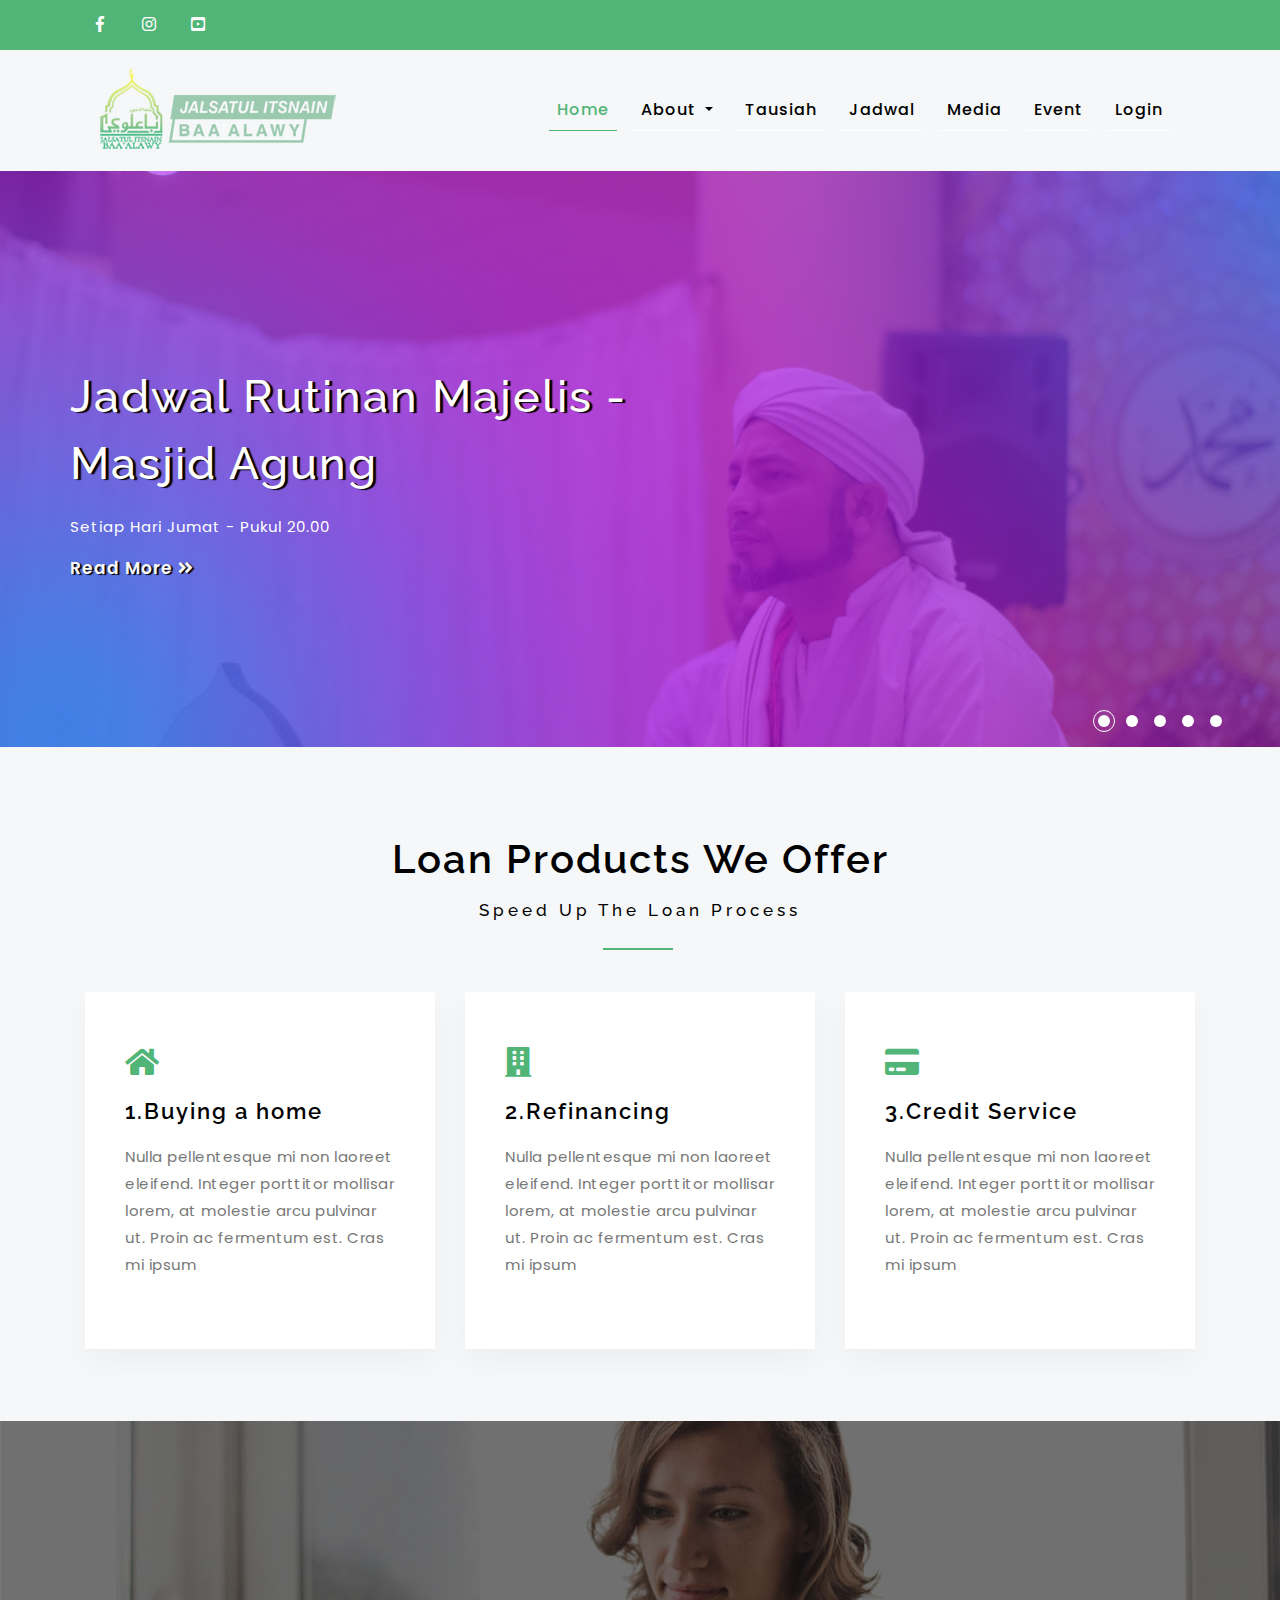
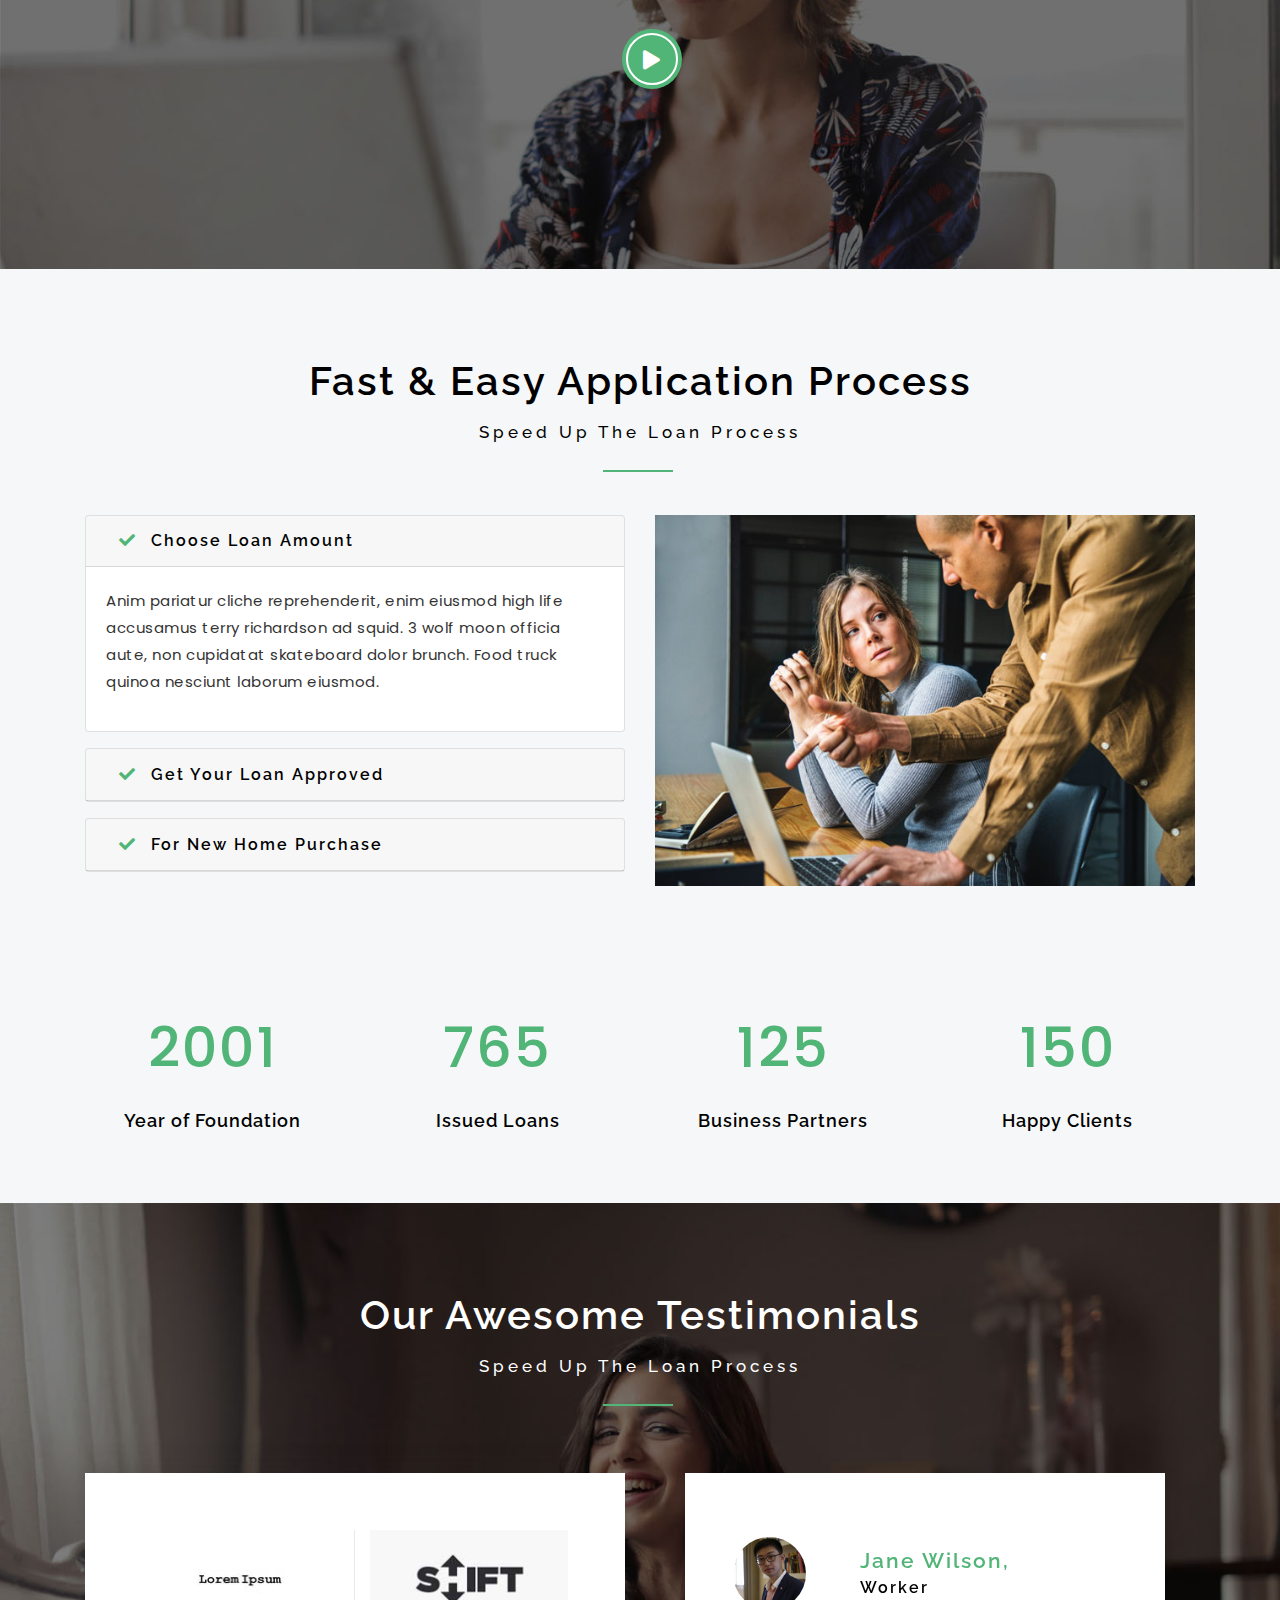
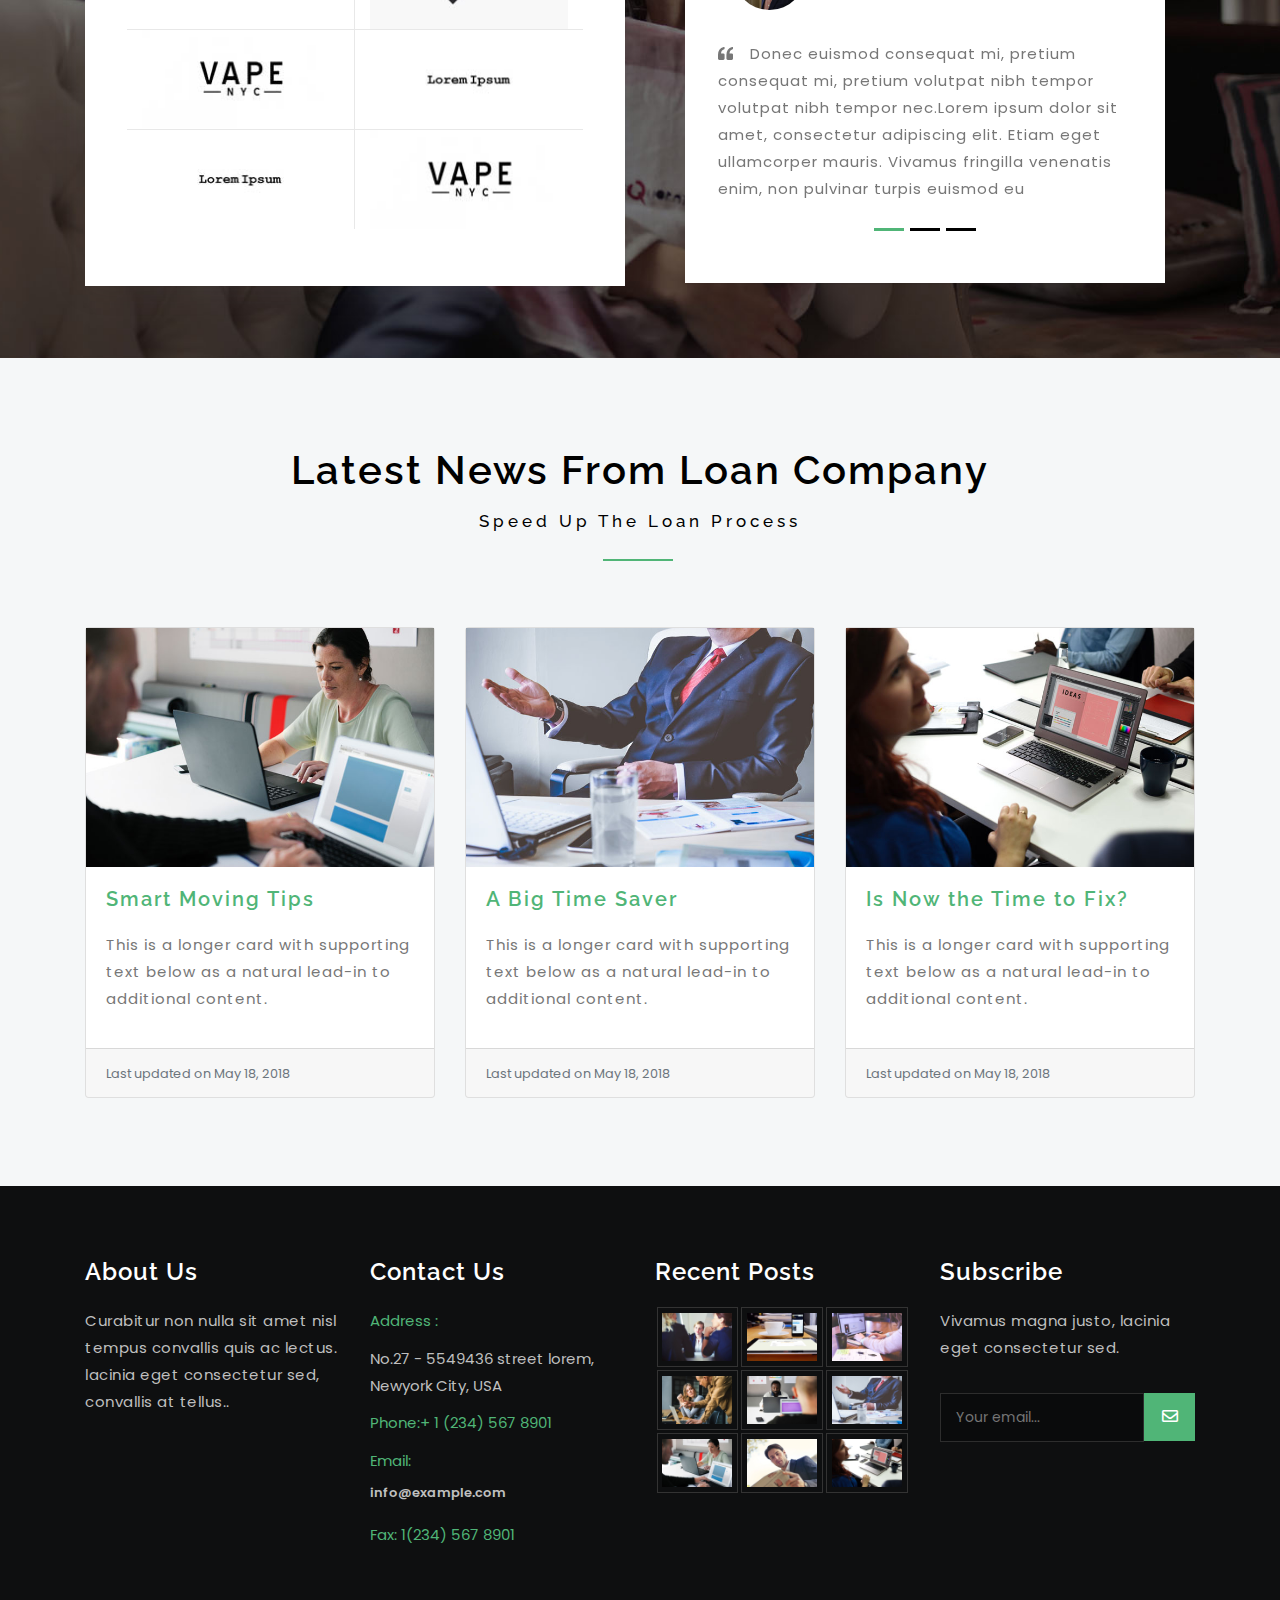
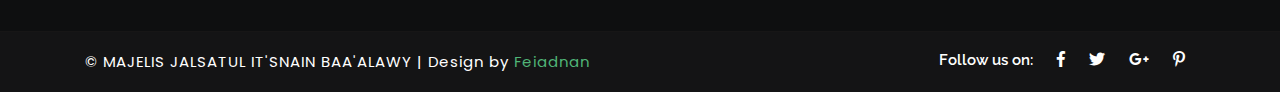
<file: index.html>
<!DOCTYPE HTML>
<html lang="zxx">

<head>
	<title>Majelis Jalsatul Itsnain Baa'alawy</title>
	<link rel="icon" href="images/logo/baalawy.png" type="image/png">
	<meta name="viewport" content="width=device-width, initial-scale=1">
	<meta charset="utf-8">
	<meta name="keywords" content="Home Loan Responsive web template, Bootstrap Web Templates, Flat Web Templates, Android Compatible web template, 
SmartPhone Compatible web template, free WebDesigns for Nokia, Samsung, LG, SonyEricsson, Motorola web design" />
	<script>
		addEventListener("load", function () {
			setTimeout(hideURLbar, 0);
		}, false);

		function hideURLbar() {
			window.scrollTo(0, 1);
		}
	</script>

	<!-- Bootstrap Core CSS -->
	<link href="css/bootstrap.css" rel='stylesheet' type='text/css' />
	<link href="css/style.css" rel='stylesheet' type='text/css' />
	<!-- pop up box -->
	<link href="css/popuo-box.css" rel="stylesheet" type="text/css" media="all" />
	<!-- font-awesome icons -->
	<link href="css/fontawesome-all.min.css" rel="stylesheet">
	<!-- //Custom Theme files -->
	<!-- online fonts -->
	<!-- titles -->
	<link href="//fonts.googleapis.com/css?family=Raleway:300,400,500,600,700,800,900" rel="stylesheet">
	<!-- body -->
	<link href="//fonts.googleapis.com/css?family=Poppins:400,500,600,700,800" rel="stylesheet">
</head>

<body>

	<!-- header -->
	<header>
		<div class="top">
			<div class="container">
				<div class="t-op row">
					<div class="col-sm-6 top-middle">
						<ul>
							<li><a href="#"><i class="fab fa-facebook-f"></i></a></li>
							<li><a href="#"><i class="fab fa-instagram instagram" aria-hidden="true"></i></a></li>
							<li><a href="#"><i class="fab fa-youtube-square"></i></a></li>
						</ul>
					</div>
				</div>
			</div>
		</div>
		<div class="container">
			<nav class="navbar navbar-expand-lg navbar-light">
				<h1>
					<a class="navbar-brand text-capitalize" href="index.html">
						<img src="images/logo/baalawy-brand.png" alt="">
					</a>
				</h1>
				<button class="navbar-toggler" type="button" data-toggle="collapse"
					data-target="#navbarSupportedContent" aria-controls="navbarSupportedContent" aria-expanded="false"
					aria-label="Toggle navigation">
					<span class="navbar-toggler-icon"></span>
				</button>

				<div class="collapse navbar-collapse" id="navbarSupportedContent">
					<ul class="navbar-nav text-center  ml-lg-auto">
						<li class="nav-item active  mr-3">
							<a class="nav-link" href="index.html">Home
								<span class="sr-only">(current)</span>
							</a>
						</li>
						<li class="nav-item dropdown mr-3">
							<a class="nav-link dropdown-toggle" href="#" id="navbarDropdown" role="button"
								data-toggle="dropdown" aria-haspopup="true" aria-expanded="false">
								About
							</a>
							<div class="dropdown-menu" aria-labelledby="navbarDropdown">
								<a class="dropdown-item" href="typography.html">MJIB</a>
								<a class="dropdown-item" href="about.html">Guru</a>
							</div>
						</li>
						<li class="nav-item mr-3">
							<a class="nav-link" href="tausiah.html">Tausiah</a>
						</li>
						<li class="nav-item mr-3">
							<a class="nav-link" href="jadwal.html">Jadwal</a>
						</li>
						<li class="nav-item mr-3">
							<a class="nav-link" href="contact.html">Media</a>
						</li>
						<li class="nav-item mr-3">
							<a class="nav-link" href="contact.html">Event</a>
						</li>
						<li class="nav-item mr-3">
							<a class="nav-link" href="contact.html">Login</a>
						</li>
					</ul>
				</div>
			</nav>
		</div>
	</header>
	<!-- //header -->
	<!-- banner -->
	<section class="banner">
		<div class="callbacks_container">
			<ul class="rslides" id="slider3">
				<li>
					<div class="slider-info bg1">
						<div class="banner-text container">
							<h4 class="movetxt text-left mb-3 agile-title text-capitalize">Jadwal Rutinan Majelis -
								Masjid Agung</h4>
							<p class="text-white mb-3">Setiap Hari Jumat - Pukul 20.00</p>
							<a class="bt text-capitalize" href="about.html" role="button"> read more
								<i class="fas fa-angle-double-right"></i>
							</a>
						</div>
					</div>
				</li>
				<li>
					<div class="slider-info bg2">
						<div class="banner-text container">
							<h4 class="movetxt text-left mb-3 agile-title text-capitalize">Jadwal Rutinan Majelis -
								Mahad Al Ihsan Baa'alawy</h4>
							<p class="text-white mb-3">Setiap Hari Rabu - Pukul 12.00</p>
							<a class="bt text-capitalize" href="about.html" role="button"> read more
								<i class="fas fa-angle-double-right"></i>
							</a>
						</div>
					</div>
				</li>
				<li>
					<div class="slider-info bg3">
						<div class="banner-text container">
							<h4 class="movetxt text-left mb-3 agile-title text-capitalize">Jadwal Rutinan Majelis -
								Mahad Al Ihsan Baa'alawy
							</h4>
							<p class="text-white mb-3">Setiap Hari Kamis - Pukul 18.00</p>
							<a class="bt text-capitalize" href="about.html" role="button"> read more
								<i class="fas fa-angle-double-right"></i>
							</a>
						</div>
					</div>
				</li>
				<li>
					<div class="slider-info bg4">
						<div class="banner-text container">
							<h4 class="movetxt text-left mb-3 agile-title text-capitalize">Jadwal Rutinan Majelis -
								Madrasah Darul Hikmah Mama Eyang Cibaduyut
							</h4>
							<p class="text-white mb-3">Setiap Hari Senin Pekan 2 & 4 - Pukul 20.00</p>
							<a class="bt text-capitalize" href="about.html" role="button"> read more
								<i class="fas fa-angle-double-right"></i>
							</a>
						</div>
					</div>
				</li>
				<li>
					<div class="slider-info bg5">
						<div class="banner-text container">
							<h4 class="movetxt text-left mb-3 agile-title text-capitalize">Jadwal Rutinan Majelis -
								Masjid Jami' Anhariyyah Pagarsih
							</h4>
							<p class="text-white mb-3">Setiap Hari Rabu Pekan 1 - Pukul 20.00</p>
							<a class="bt text-capitalize" href="about.html" role="button"> read more
								<i class="fas fa-angle-double-right"></i>
							</a>
						</div>
					</div>
				</li>
			</ul>
		</div>
	</section>
	<!-- //banner -->
	<!-- Products -->
	<section class="services py-5">
		<div class="container py-md-4 mt-md-3">
			<h2 class="heading-agileinfo">Loan Products We Offer <span>Speed Up the Loan Process</span></h2>
			<span class="w3-line black"></span>
			<div class="row inner_w3l_agile_grids-1 mt-md-5 pt-4">
				<div class="col-md-4 w3layouts_news_left_grid1">
					<div class="new_top">
						<i class="fas fa-home"></i>
						<h3 class="mb-3 mt-3">1.Buying a home</h3>
						<p>Nulla pellentesque mi non laoreet eleifend. Integer porttitor mollisar lorem, at molestie
							arcu pulvinar ut. Proin ac fermentum est. Cras mi ipsum</p>
					</div>
				</div>
				<div class="col-md-4 w3layouts_news_left_grid2">
					<div class="new_top">
						<i class="fas fa-building"></i>
						<h3 class="mb-3 mt-3">2.Refinancing</h3>
						<p>Nulla pellentesque mi non laoreet eleifend. Integer porttitor mollisar lorem, at molestie
							arcu pulvinar ut. Proin ac fermentum est. Cras mi ipsum</p>
					</div>
				</div>
				<div class="col-md-4 w3layouts_news_left_grid3">
					<div class="new_top">
						<i class="fas fa-credit-card"></i>
						<h3 class="mb-3 mt-3">3.Credit Service</h3>
						<p>Nulla pellentesque mi non laoreet eleifend. Integer porttitor mollisar lorem, at molestie
							arcu pulvinar ut. Proin ac fermentum est. Cras mi ipsum</p>
					</div>
				</div>
			</div>

		</div>
	</section>
	<!-- //Products -->
	<!-- video -->
	<section class="video-grid1">
		<div class="demo-bg1">
			<div class="pop-bg text-center position-relative py-5">
				<div class="arrow-container animated fadeInDown">
					<a href="#small-dialog1" class="arrow-2 popup-with-zoom-anim">
						<i class="fa fa-play" aria-hidden="true"></i>
					</a>
					<div class="arrow-1 animated hinge infinite zoomIn"></div>
				</div>
				<!--  video-button-popup -->
				<div id="small-dialog1" class="mfp-hide">
					<div class="agileits_modal_body">
						<iframe src="https://player.vimeo.com/video/83557847"></iframe>
					</div>
				</div>
				<!-- // video-button-popup -->
			</div>
		</div>
	</section>
	<!-- //video -->
	<!-- details -->
	<section class="details-books py-5">
		<div class="container py-md-4 mt-md-3">
			<h2 class="heading-agileinfo">Fast & Easy Application Process<span>Speed Up the Loan Process</span></h2>
			<span class="w3-line black"></span>
			<div class="row mt-md-5 pt-4">
				<div class="col-lg-6 agileits_updates_grid_right">
					<div id="accordion">
						<div class="card w3l-acd">
							<div class="card-header wl3_head" id="headingOne">
								<h5 class="mb-0">
									<button class="btn btn-link" data-toggle="collapse" data-target="#collapseOne"
										aria-expanded="true" aria-controls="collapseOne">
										<span class="fa fa-check mr-2" aria-hidden="true"></span>
										Choose Loan Amount
									</button>
								</h5>
							</div>
							<div id="collapseOne" class="collapse show" aria-labelledby="headingOne"
								data-parent="#accordion">
								<div class="card-body">
									<p>Anim pariatur cliche reprehenderit, enim eiusmod high life accusamus terry
										richardson ad squid. 3 wolf moon officia aute, non cupidatat skateboard dolor
										brunch. Food truck quinoa nesciunt laborum eiusmod.</p>
								</div>
							</div>
						</div>
						<div class="card w3l-acd">
							<div class="card-header wl3_head" id="headingTwo">
								<h5 class="mb-0">
									<button class="btn btn-link collapsed" data-toggle="collapse"
										data-target="#collapseTwo" aria-expanded="false" aria-controls="collapseTwo">
										<span class="fa fa-check mr-2" aria-hidden="true"></span>
										Get Your Loan Approved
									</button>
								</h5>
							</div>
							<div id="collapseTwo" class="collapse" aria-labelledby="headingTwo"
								data-parent="#accordion">
								<div class="card-body">
									<p>Anim pariatur cliche reprehenderit, enim eiusmod high life accusamus terry
										richardson ad squid. 3 wolf moon officia aute, non cupidatat skateboard dolor
										brunch. Food truck quinoa nesciunt laborum eiusmod. Brunch 3 wolf moon tempor,
										sunt aliqua put a bird on it squid single-origin coffee nulla assumenda
										shoreditch et.</p>
								</div>
							</div>
						</div>
						<div class="card w3l-acd">
							<div class="card-header wl3_head" id="headingThree">
								<h5 class="mb-0">
									<button class="btn btn-link collapsed" data-toggle="collapse"
										data-target="#collapseThree" aria-expanded="false"
										aria-controls="collapseThree">
										<span class="fa fa-check mr-2" aria-hidden="true"></span>
										For New Home Purchase
									</button>
								</h5>
							</div>
							<div id="collapseThree" class="collapse" aria-labelledby="headingThree"
								data-parent="#accordion">
								<div class="card-body">
									<p>Anim pariatur cliche reprehenderit, enim eiusmod high life accusamus terry
										richardson ad squid. 3 wolf moon officia aute, non cupidatat skateboard dolor
										brunch. Food truck quinoa nesciunt laborum eiusmod. Brunch 3 wolf moon tempor,
										sunt aliqua put a bird on it squid single-origin coffee nulla assumenda
										shoreditch et.</p>
								</div>
							</div>
						</div>
					</div>
				</div>
				<div class="col-lg-6 details-w3l">
					<img src="images/g4.jpg" class="img-fluid" alt="" />
				</div>
			</div>
		</div>
	</section>
	<!-- //details -->
	<!-- stats -->
	<section class="stats pb-5">
		<div class="container py-md-4 mt-md-3">
			<div class="row inner_w3l_agile_grids-1">
				<div class="col-lg-3 col-sm-6 w3layouts_stats_left w3_counter_grid">
					<p class="counter">2001</p>
					<h3>Year of Foundation</h3>
				</div>
				<div class="col-lg-3 col-sm-6 w3layouts_stats_left w3_counter_grid1">
					<p class="counter">765</p>
					<h3>Issued Loans</h3>
				</div>
				<div class="col-lg-3 col-sm-6 w3layouts_stats_left w3_counter_grid2">
					<p class="counter">125</p>
					<h3>Business Partners</h3>
				</div>
				<div class="col-lg-3 col-sm-6 w3layouts_stats_left w3_counter_grid2">
					<p class="counter">150</p>
					<h3>Happy Clients</h3>
				</div>
			</div>
		</div>
	</section>
	<!-- //stats -->


	<!-- clients -->
	<section class="features py-md-5">
		<div class="container py-md-4 mt-md-3">
			<h3 class="heading-agileinfo text-white">Our Awesome Testimonials <span class="text-white">Speed Up the Loan
					Process</span></h3>
			<span class="w3-line black"></span>
			<div class="row about-main pt-5 mt-md-5">
				<div class="col-lg-6 about-right">
					<!-- stats -->
					<div class="stats1">
						<div class="row stats_inner">
							<div class="col-md-6 col-sm-6 col-xs-6 stat-grids">
								<img src="images/logo1.jpg" alt="logo1" class=" img-fluid">
							</div>
							<div class="col-md-6 col-sm-6 col-xs-6 stat-grids">
								<img src="images/logo2.jpg" alt="logo1" class=" img-fluid">
							</div>
						</div>
						<div class="row stats_inner top-st">
							<div class="col-md-6 col-sm-6 col-xs-6 stat-grids">
								<img src="images/logo3.jpg" alt="logo1" class=" img-fluid">
							</div>
							<div class="col-md-6 col-sm-6 col-xs-6 stat-grids">
								<img src="images/logo1.jpg" alt="logo1" class=" img-fluid">
							</div>

						</div>
						<div class="row stats_inner top-st">
							<div class="col-md-6 col-sm-6 col-xs-6 stat-grids">
								<img src="images/logo1.jpg" alt="logo1" class=" img-fluid">
							</div>
							<div class="col-md-6 col-sm-6 col-xs-6 stat-grids">
								<img src="images/logo3.jpg" alt="logo1" class=" img-fluid">
							</div>

						</div>
					</div>
					<!-- //stats -->

				</div>
				<div class="col-lg-6 about-left">
					<!-- testimonials -->
					<div class="w3_agile-section testimonials text-center" id="testimonials">
						<div class=" w3ls-team-info test-bg">
							<div class="testi-left">
								<div id="carouselExampleIndicators" class="carousel slide" data-ride="carousel">
									<ol class="carousel-indicators">
										<li data-target="#carouselExampleIndicators" data-slide-to="0" class="active">
										</li>
										<li data-target="#carouselExampleIndicators" data-slide-to="1"></li>
										<li data-target="#carouselExampleIndicators" data-slide-to="2"></li>
									</ol>
									<div class="carousel-inner">
										<div class="carousel-item active">
											<div class="row thumbnail adjust1">
												<div class="col-md-3 col-sm-3">
													<img class="media-object img-fluid" src="images/ts1.jpg" alt="" />
												</div>
												<div class="col-md-9 col-sm-9">
													<div class="caption testi-text">
														<h4>Jane Wilson,</h4>
														<h5>Worker</h5>
													</div>
												</div>
												<p class="mt-3">
													<span class="fa fa-quote-left pr-3" aria-hidden="true"></span>Donec
													euismod consequat mi, pretium consequat mi, pretium
													volutpat nibh tempor volutpat nibh tempor nec.Lorem ipsum dolor sit
													amet, consectetur adipiscing elit. Etiam eget ullamcorper mauris.
													Vivamus fringilla venenatis enim, non pulvinar turpis euismod eu
												</p>
											</div>
										</div>
										<div class="carousel-item">
											<div class="row thumbnail adjust1">
												<div class="col-md-3 col-sm-3">
													<img class="media-object img-fluid" src="images/ts2.jpg" alt="" />
												</div>
												<div class="col-md-9 col-sm-9">
													<div class="caption testi-text">
														<h4>Jane Wilson</h4>
														<h5>Worker</h5>
													</div>
												</div>
												<p class="mt-3">
													<span class="fa fa-quote-left pr-3" aria-hidden="true"></span>Donec
													euismod consequat mi, pretium consequat mi, pretium
													volutpat nibh tempor volutpat nibh tempor nec. Lorem ipsum dolor sit
													amet, consectetur adipiscing elit. Etiam eget ullamcorper mauris.
													Vivamus fringilla venenatis enim, non pulvinar turpis euismod eu</p>
											</div>
										</div>
										<div class="carousel-item">
											<div class="row thumbnail adjust1">
												<div class="col-md-3 col-sm-3">
													<img class="media-object img-fluid" src="images/ts3.jpg" alt="" />
												</div>
												<div class="col-md-9 col-sm-9">
													<div class="caption testi-text">
														<h4>Jane Wilson</h4>
														<h5>Worker</h5>
													</div>
												</div>
												<p class="mt-3">
													<span class="fa fa-quote-left pr-3" aria-hidden="true"></span>Donec
													euismod consequat mi, pretium consequat mi, pretium
													volutpat nibh tempor volutpat nibh tempor nec. Lorem ipsum dolor sit
													amet, consectetur adipiscing elit. Etiam eget ullamcorper mauris.
													Vivamus fringilla venenatis enim, non pulvinar turpis euismod eu</p>
											</div>
										</div>
									</div>
								</div>
							</div>
						</div>
					</div>
					<!-- //testimonials-->
				</div>
			</div>
		</div>
	</section>
	<!-- clients -->

	<!-- news -->
	<section class="wthree-row w3-about py-5">
		<div class="container py-md-4 mt-md-3">
			<h3 class="heading-agileinfo">Latest News from Loan Company<span>Speed Up the Loan Process</span></h3>
			<span class="w3-line black"></span>
			<div class="card-deck mt-md-5 pt-5">
				<div class="card">
					<img src="images/g7.jpg" class="img-fluid" alt="Card image cap">
					<div class="card-body w3ls-card">
						<h5 class="card-title">Smart Moving Tips</h5>
						<p class="card-text mb-3 ">This is a longer card with supporting text below as a natural lead-in
							to additional content.</p>
					</div>
					<div class="card-footer">
						<small class="text-muted">Last updated on May 18, 2018</small>
					</div>
				</div>
				<div class="card">
					<img src="images/g6.jpg" class="img-fluid" alt="Card image cap">
					<div class="card-body w3ls-card">
						<h5 class="card-title">A Big Time Saver</h5>
						<p class="card-text mb-3 ">This is a longer card with supporting text below as a natural lead-in
							to additional content.</p>
					</div>
					<div class="card-footer">
						<small class="text-muted">Last updated on May 18, 2018</small>
					</div>
				</div>
				<div class="card">
					<img src="images/g8.jpg" class="img-fluid" alt="Card image cap">
					<div class="card-body w3ls-card">
						<h5 class="card-title">Is Now the Time to Fix?</h5>
						<p class="card-text mb-3">This is a longer card with supporting text below as a natural lead-in
							to additional content.</p>
					</div>
					<div class="card-footer">
						<small class="text-muted">Last updated on May 18, 2018</small>
					</div>
				</div>
			</div>
		</div>
	</section>
	<!-- //news -->
	<!--footer-->
	<footer>
		<div class="container py-md-4 mt-md-3">
			<div class="row footer-top-w3layouts-agile py-5">
				<div class="col-lg-3 col-md-6 col-sm-6 footer-grid">
					<div class="footer-title">
						<h3>About Us</h3>
					</div>
					<div class="footer-text">
						<p>Curabitur non nulla sit amet nisl tempus convallis quis ac lectus. lacinia eget consectetur
							sed, convallis at tellus..</p>

					</div>
				</div>
				<div class="col-lg-3 col-md-6 col-sm-6 footer-grid">
					<div class="footer-title">
						<h3>Contact Us</h3>
					</div>
					<div class="footer-office-hour">
						<ul>
							<li class="hd">Address :</li>
							<li>No.27 - 5549436 street lorem, Newyork City, USA</li>

						</ul>
						<ul>
							<li class="hd">Phone:+ 1 (234) 567 8901</li>
							<li class="hd">Email:
								<a href="mailto:info@example.com">info@example.com</a>
							</li>
							<li class="hd">Fax: 1(234) 567 8901</li>
						</ul>
					</div>
				</div>
				<div class="col-lg-3 col-md-6 col-sm-6 footer-grid">
					<div class="footer-title">
						<h3>Recent Posts</h3>
					</div>
					<div class="footer-list">
						<div class="flickr-grid">
							<a href="#" data-toggle="modal" data-target="#myModal">
								<img src="images/g1.jpg" class="img-fluid" alt=" ">
							</a>
						</div>
						<div class="flickr-grid">
							<a href="#" data-toggle="modal" data-target="#myModal">
								<img src="images/g2.jpg" class="img-fluid" alt=" ">
							</a>
						</div>
						<div class="flickr-grid">
							<a href="#" data-toggle="modal" data-target="#myModal">
								<img src="images/g3.jpg" class="img-fluid" alt=" ">
							</a>
						</div>
						<div class="flickr-grid">
							<a href="#" data-toggle="modal" data-target="#myModal">
								<img src="images/g4.jpg" class="img-fluid" alt=" ">
							</a>
						</div>
						<div class="flickr-grid">
							<a href="#" data-toggle="modal" data-target="#myModal">
								<img src="images/g5.jpg" class="img-fluid" alt=" ">
							</a>
						</div>
						<div class="flickr-grid">
							<a href="#" data-toggle="modal" data-target="#myModal">
								<img src="images/g6.jpg" class="img-fluid" alt=" ">
							</a>
						</div>
						<div class="flickr-grid">
							<a href="#" data-toggle="modal" data-target="#myModal">
								<img src="images/g7.jpg" class="img-fluid" alt=" ">
							</a>
						</div>
						<div class="flickr-grid">
							<a href="#" data-toggle="modal" data-target="#myModal">
								<img src="images/g9.jpg" class="img-fluid" alt=" ">
							</a>
						</div>
						<div class="flickr-grid">
							<a href="#" data-toggle="modal" data-target="#myModal">
								<img src="images/g8.jpg" class="img-fluid" alt=" ">
							</a>
						</div>
						<div class="clearfix"></div>
					</div>
				</div>
				<div class="col-lg-3 col-md-6 col-sm-6 footer-grid">
					<div class="footer-title">
						<h3>Subscribe</h3>
					</div>
					<p>Vivamus magna justo, lacinia eget consectetur sed.</p>
					<form action="#" method="post" class="newsletter">
						<input class="email" type="email" placeholder="Your email..." required="">
						<button class="btn1">
							<i class="far fa-envelope"></i>
						</button>
					</form>
					<div class="clearfix"></div>
				</div>
			</div>
		</div>
	</footer>
	<!---->
	<div class="copyright py-3">
		<div class="container">
			<div class="copyrighttop">
				<ul>
					<li>
						<h4>Follow us on:</h4>
					</li>
					<li>
						<a class="facebook" href="#">
							<i class="fab fa-facebook-f"></i>
						</a>
					</li>
					<li>
						<a class="facebook" href="#">
							<i class="fab fa-twitter"></i>
						</a>
					</li>
					<li>
						<a class="facebook" href="#">
							<i class="fab fa-google-plus-g"></i>
						</a>
					</li>
					<li>
						<a class="facebook" href="#">
							<i class="fab fa-pinterest-p"></i>
						</a>
					</li>
				</ul>
			</div>
			<div class="copyrightbottom">
				<p>© MAJELIS JALSATUL IT'SNAIN BAA'ALAWY | Design by
					<a href="#">Feiadnan</a>
				</p>
			</div>
			<div class="clearfix"></div>
		</div>
	</div>
	<!-- Modal -->
	<div class="modal fade" id="myModal" tabindex="-1" role="dialog" aria-labelledby="exampleModalCenterTitle"
		aria-hidden="true">
		<div class="modal-dialog modal-dialog-centered" role="document">
			<div class="modal-content">
				<div class="modal-header">
					<h4 class="modal-title">Home Loan</h4>
					<button type="button" class="close" data-dismiss="modal" aria-label="Close">
						<span aria-hidden="true">&times;</span>
					</button>
				</div>
				<div class="modal-body">
					<div class="agileits-w3layouts-info">
						<img src="images/g6.jpg" class="img-fluid" alt="" />
						<p>Duis venenatis, turpis eu bibendum porttitor, sapien quam ultricies tellus, ac rhoncus risus
							odio eget nunc. Pellentesque ac fermentum diam. Integer eu facilisis nunc, a iaculis felis.
							Pellentesque pellentesque tempor enim, in dapibus turpis porttitor quis. </p>
					</div>
				</div>
				<div class="modal-footer">
					<button type="button" class="btn btn-secondary" data-dismiss="modal">Close</button>
					<button type="button" class="btn btn-primary">Save changes</button>
				</div>
			</div>
		</div>
	</div>
	<!-- //Modal -->
	<!-- js-->
	<script src="js/jquery-2.2.3.min.js"></script>
	<!-- js-->
	<!-- Banner Responsiveslides -->
	<script src="js/responsiveslides.min.js"></script>
	<script>
		// You can also use "$(window).load(function() {"
		$(function () {
			// Slideshow 4
			$("#slider3").responsiveSlides({
				auto: true,
				pager: true,
				nav: false,
				speed: 500,
				namespace: "callbacks",
				before: function () {
					$('.events').append("<li>before event fired.</li>");
				},
				after: function () {
					$('.events').append("<li>after event fired.</li>");
				}
			});

		});
	</script>
	<!-- // Banner Responsiveslides -->
	<!-- stats -->
	<script src="js/jquery.waypoints.min.js"></script>
	<script src="js/jquery.countup.js"></script>
	<script>
		$('.counter').countUp();
	</script>
	<!-- //stats -->
	<!--pop-up-box -->
	<script src="js/jquery.magnific-popup.js"></script>
	<script>
		$(document).ready(function () {
			$('.popup-with-zoom-anim').magnificPopup({
				type: 'inline',
				fixedContentPos: false,
				fixedBgPos: true,
				overflowY: 'auto',
				closeBtnInside: true,
				preloader: false,
				midClick: true,
				removalDelay: 300,
				mainClass: 'my-mfp-zoom-in'
			});
		});
	</script>
	<!-- //pop-up-box -->
	<!-- Bootstrap Core JavaScript -->
	<script src="js/bootstrap.js ">
	</script>
	<!-- //Bootstrap Core JavaScript -->
</body>

</html>
</file>
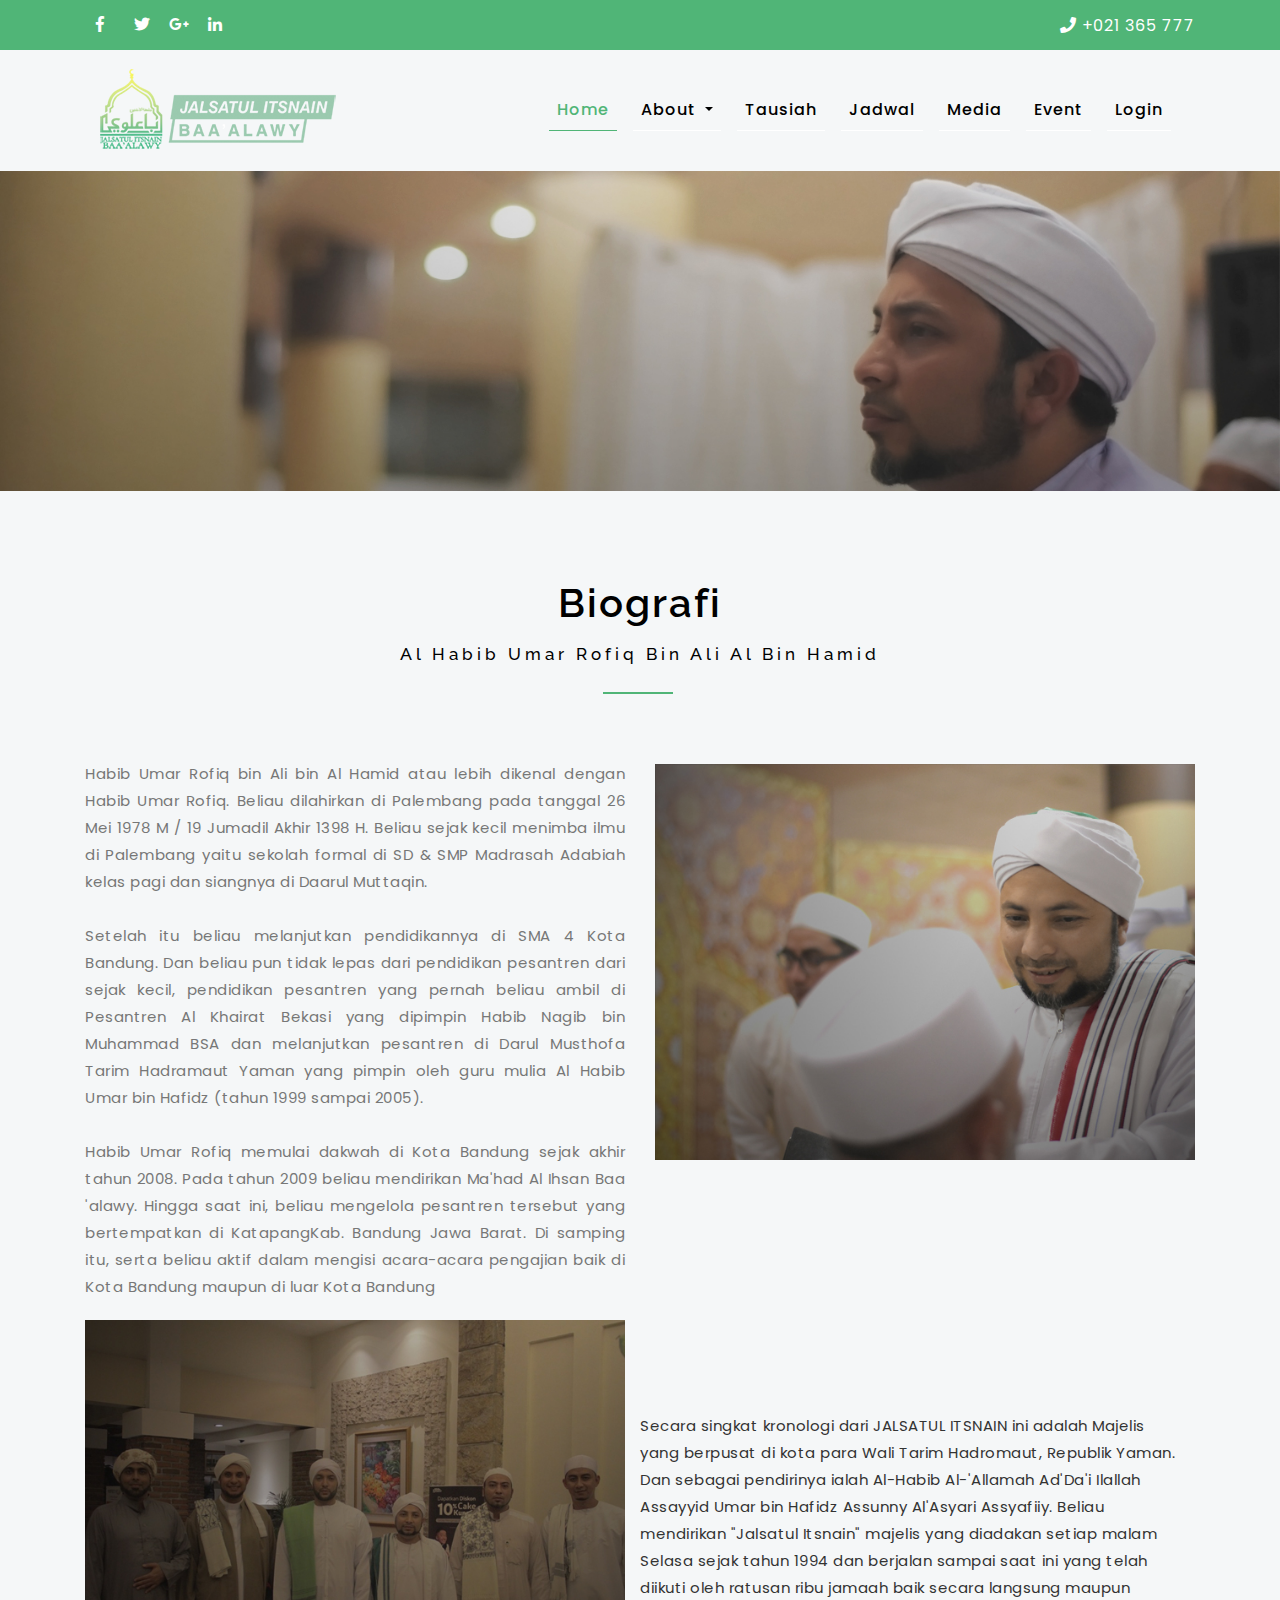
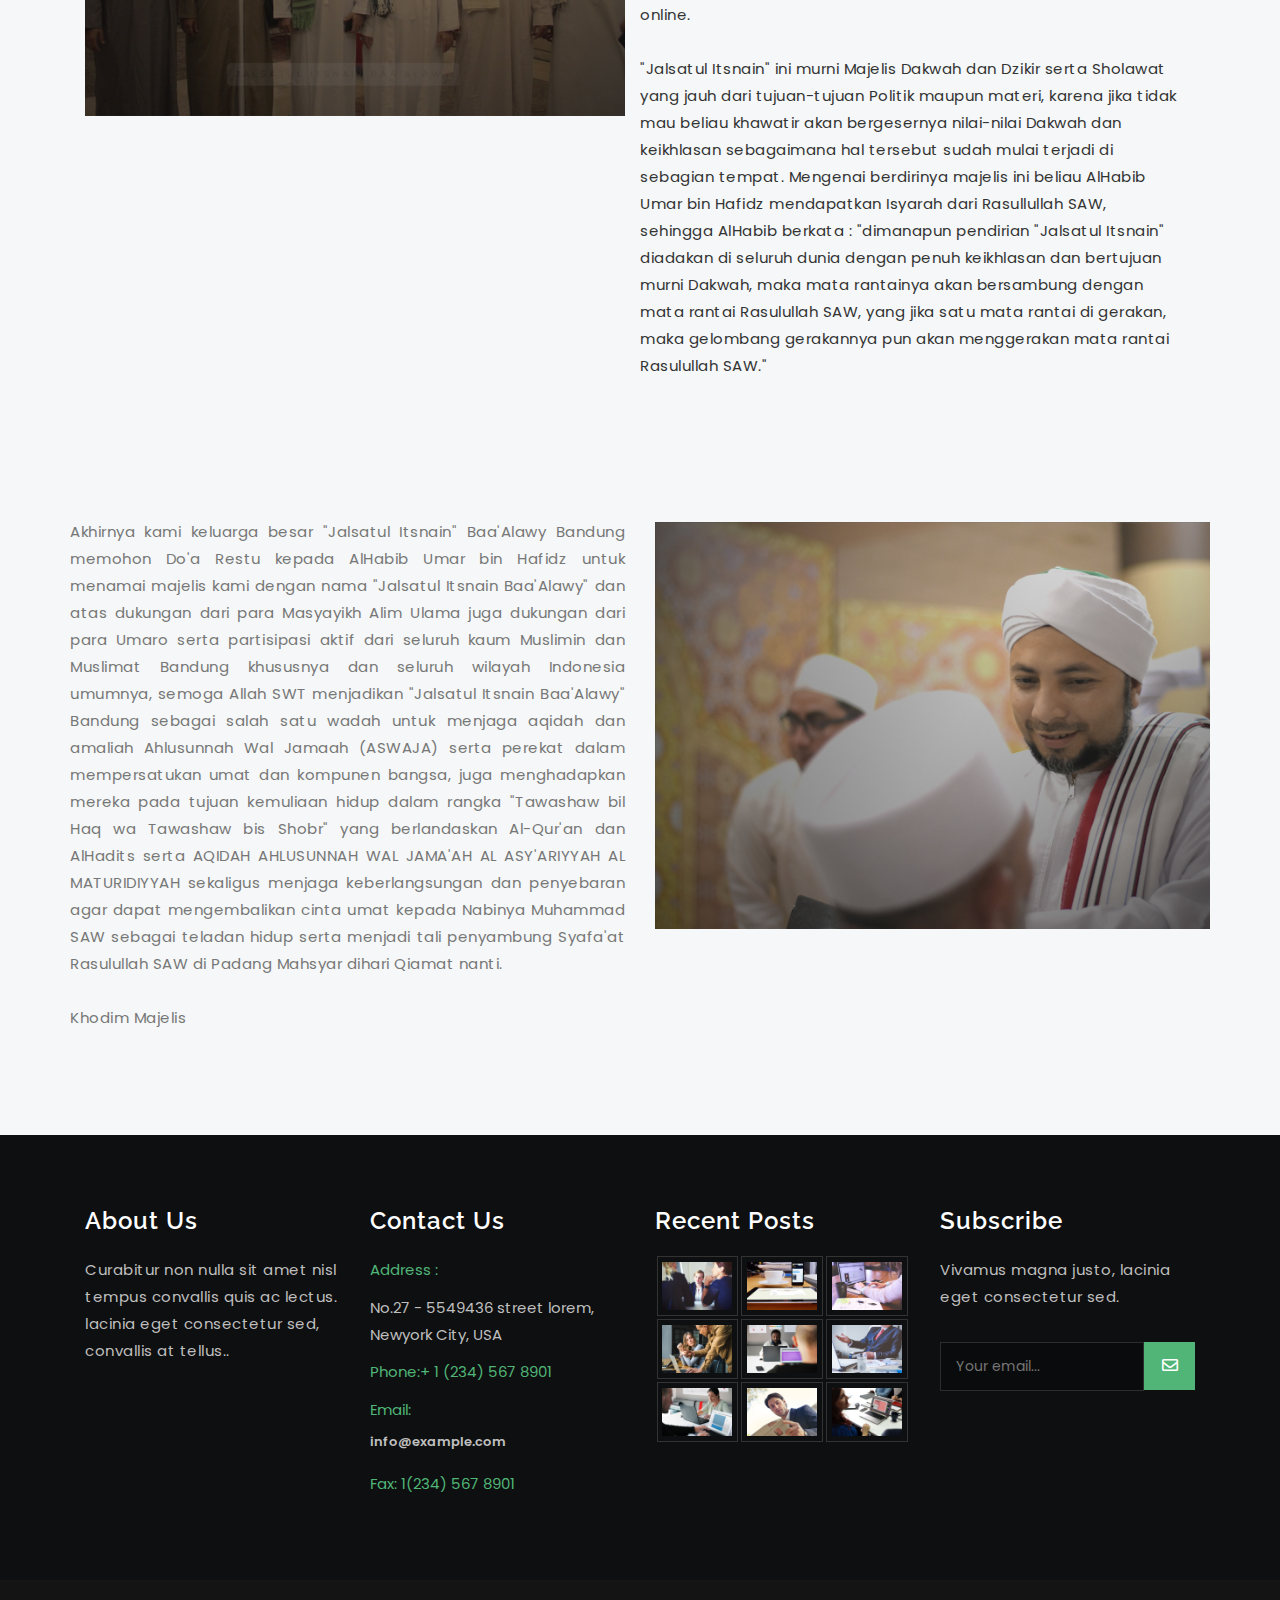
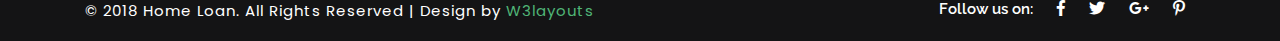
<file: about.html>
<!--
Author: W3layouts
Author URL: http://w3layouts.com
License: Creative Commons Attribution 3.0 Unported
License URL: http://creativecommons.org/licenses/by/3.0/
-->
<!DOCTYPE HTML>
<html lang="zxx">

<head>
	<title>Home Loan a Banking Category Flat Bootstrap Responsive Website Template | About :: w3layouts</title>
	<link rel="icon" href="images/logo/baalawy.png" type="image/png">
	<meta name="viewport" content="width=device-width, initial-scale=1">
	<meta charset="utf-8">
	<meta name="keywords" content="Home Loan Responsive web template, Bootstrap Web Templates, Flat Web Templates, Android Compatible web template, 
SmartPhone Compatible web template, free WebDesigns for Nokia, Samsung, LG, SonyEricsson, Motorola web design" />
	<script>
		addEventListener("load", function () {
			setTimeout(hideURLbar, 0);
		}, false);

		function hideURLbar() {
			window.scrollTo(0, 1);
		}
	</script>

	<!-- Bootstrap Core CSS -->
	<link href="css/bootstrap.css" rel='stylesheet' type='text/css' />
	<link href="css/style.css" rel='stylesheet' type='text/css' />
	<!-- font-awesome icons -->
	<link href="css/fontawesome-all.min.css" rel="stylesheet">
	<!-- //Custom Theme files -->
	<!-- online fonts -->
	<!-- titles -->
	<link href="//fonts.googleapis.com/css?family=Raleway:300,400,500,600,700,800,900" rel="stylesheet">
	<!-- body -->
	<link href="//fonts.googleapis.com/css?family=Poppins:400,500,600,700,800" rel="stylesheet">
</head>

<body>

	<!-- header -->
	<header>
		<div class="top">
			<div class="container">
				<div class="t-op row">
					<div class="col-sm-6 top-middle">
						<ul>
							<li><a href="#"><i class="fab fa-facebook-f"></i></a></li>
							<li><a href="#"><i class="fab fa-twitter"></i></a></li>
							<li><a href="#"><i class="fab fa-google-plus-g"></i></a></li>
							<li><a href="#"><i class="fab fa-linkedin-in"></i></a></li>
						</ul>
					</div>
					<div class="col-sm-6 top-left">
						<ul>
							<li><i class="fas fa-phone"></i> +021 365 777</li>
						</ul>
					</div>
				</div>
			</div>
		</div>
		<div class="container">
			<nav class="navbar navbar-expand-lg navbar-light">
				<h1>
					<a class="navbar-brand text-capitalize" href="index.html">
						<img src="images/logo/baalawy-brand.png" alt="">
					</a>
				</h1>
				<button class="navbar-toggler" type="button" data-toggle="collapse"
					data-target="#navbarSupportedContent" aria-controls="navbarSupportedContent" aria-expanded="false"
					aria-label="Toggle navigation">
					<span class="navbar-toggler-icon"></span>
				</button>

				<div class="collapse navbar-collapse" id="navbarSupportedContent">
					<ul class="navbar-nav text-center  ml-lg-auto">
						<li class="nav-item active  mr-3">
							<a class="nav-link" href="index.html">Home
								<span class="sr-only">(current)</span>
							</a>
						</li>
						<li class="nav-item dropdown mr-3">
							<a class="nav-link dropdown-toggle" href="#" id="navbarDropdown" role="button"
								data-toggle="dropdown" aria-haspopup="true" aria-expanded="false">
								About
							</a>
							<div class="dropdown-menu" aria-labelledby="navbarDropdown">
								<a class="dropdown-item" href="typography.html">MJIB</a>
								<a class="dropdown-item" href="about.html">Guru</a>
							</div>
						</li>
						<li class="nav-item  mr-3">
							<a class="nav-link" href="about.html">Tausiah</a>
						</li>
						<li class="nav-item  mr-3">
							<a class="nav-link" href="services.html">Jadwal</a>
						</li>
						<li class="nav-item mr-3">
							<a class="nav-link" href="contact.html">Media</a>
						</li>
						<li class="nav-item mr-3">
							<a class="nav-link" href="contact.html">Event</a>
						</li>
						<li class="nav-item mr-3">
							<a class="nav-link" href="contact.html">Login</a>
						</li>
					</ul>
				</div>
			</nav>
		</div>
	</header>
	<!-- //header -->
	<!-- banner -->

	<div class="banner-1 ">

	</div>
	<!-- //banner -->
	<!-- about -->
	<section class="welcome py-5">
		<div class="container py-md-4 mt-md-3">
			<h2 class="heading-agileinfo">Biografi <span>Al Habib Umar Rofiq Bin Ali Al Bin Hamid</span></h2>
			<span class="w3-line black"></span>
			<div class="row about-tp mt-md-5 pt-5">
				<div class="col-lg-6 welcome-left">
					<p>Habib Umar Rofiq bin Ali bin Al Hamid atau lebih dikenal dengan Habib Umar Rofiq. Beliau
						dilahirkan di Palembang pada tanggal 26 Mei 1978 M / 19 Jumadil Akhir 1398 H. Beliau sejak kecil
						menimba ilmu di Palembang yaitu sekolah formal di SD & SMP Madrasah Adabiah kelas pagi dan
						siangnya di Daarul Muttaqin. <br> <br> Setelah itu beliau melanjutkan pendidikannya di SMA 4
						Kota
						Bandung. Dan beliau pun tidak lepas dari pendidikan pesantren dari sejak kecil, pendidikan
						pesantren yang pernah beliau ambil di Pesantren Al Khairat Bekasi yang dipimpin Habib Nagib bin
						Muhammad BSA dan melanjutkan pesantren di Darul Musthofa Tarim Hadramaut Yaman yang pimpin oleh
						guru mulia Al Habib Umar bin Hafidz (tahun 1999 sampai 2005). <br> <br> Habib Umar Rofiq memulai
						dakwah di Kota Bandung sejak akhir tahun 2008. Pada tahun 2009 beliau mendirikan Ma'had Al Ihsan
						Baa 'alawy. Hingga saat ini, beliau mengelola pesantren tersebut yang bertempatkan di
						KatapangKab. Bandung Jawa Barat. Di samping itu, serta beliau aktif dalam mengisi acara-acara
						pengajian baik di Kota Bandung maupun di luar Kota Bandung</p>
				</div>
				<div class="col-lg-6 welcome-right">
					<div class="welcome-right-top g1">
						<img src="images/logo/g1.jpg" alt="" class="img-fluid">
					</div>
				</div>

				<div class="col-lg-6 welcome-leftt">
					<div class="welcome-left-top g1">
						<img src="images/logo/g2.jpg" alt="" class="img-fluid">
					</div>
				</div>
				<div class="col-lg-6 welcome-leftt row about-tp mt-md-5 pt-5">
					<p>Secara singkat kronologi dari JALSATUL ITSNAIN ini adalah Majelis yang berpusat di kota para Wali
						Tarim Hadromaut, Republik Yaman. Dan sebagai pendirinya ialah Al-Habib Al-'Allamah Ad'Da'i
						Ilallah Assayyid Umar bin Hafidz Assunny Al'Asyari Assyafiiy.
						Beliau mendirikan "Jalsatul Itsnain" majelis yang diadakan setiap malam Selasa sejak tahun 1994
						dan berjalan sampai saat ini yang telah diikuti oleh ratusan ribu jamaah baik secara langsung
						maupun online. <br><br> "Jalsatul Itsnain" ini murni Majelis Dakwah dan Dzikir serta Sholawat
						yang jauh dari tujuan-tujuan Politik maupun materi, karena jika tidak mau beliau khawatir akan
						bergesernya nilai-nilai Dakwah dan keikhlasan sebagaimana hal tersebut sudah mulai terjadi di
						sebagian tempat.
						Mengenai berdirinya majelis ini beliau AlHabib Umar bin Hafidz mendapatkan Isyarah dari
						Rasullullah SAW, sehingga AlHabib berkata : "dimanapun pendirian "Jalsatul Itsnain" diadakan di
						seluruh dunia dengan penuh keikhlasan dan bertujuan murni Dakwah, maka mata rantainya akan
						bersambung dengan mata rantai Rasulullah SAW, yang jika satu mata rantai di gerakan, maka
						gelombang gerakannya pun akan menggerakan mata rantai Rasulullah SAW." <br><br>

					</p>
				</div>
				<span class="w3-line black"></span>
				<div class="row about-tp mt-md-5 pt-5">
					<div class="col-lg-6 welcome-left">
						<p>Akhirnya kami keluarga besar "Jalsatul Itsnain" Baa'Alawy Bandung memohon Do'a Restu kepada
							AlHabib Umar bin Hafidz untuk menamai majelis kami dengan nama "Jalsatul Itsnain Baa'Alawy"
							dan
							atas dukungan dari para Masyayikh Alim Ulama juga dukungan dari para Umaro serta partisipasi
							aktif dari seluruh kaum Muslimin dan Muslimat Bandung khususnya dan seluruh wilayah
							Indonesia
							umumnya, semoga Allah SWT menjadikan "Jalsatul Itsnain Baa'Alawy" Bandung sebagai salah satu
							wadah untuk menjaga aqidah dan amaliah Ahlusunnah Wal Jamaah (ASWAJA) serta perekat dalam
							mempersatukan umat dan kompunen bangsa, juga menghadapkan mereka pada tujuan kemuliaan hidup
							dalam rangka "Tawashaw bil Haq wa Tawashaw bis Shobr" yang berlandaskan Al-Qur'an dan
							AlHadits serta AQIDAH AHLUSUNNAH WAL JAMA'AH AL ASY'ARIYYAH AL MATURIDIYYAH sekaligus
							menjaga
							keberlangsungan dan penyebaran agar dapat mengembalikan cinta umat kepada Nabinya Muhammad
							SAW
							sebagai teladan hidup serta menjadi tali penyambung Syafa'at Rasulullah SAW di Padang
							Mahsyar
							dihari Qiamat nanti. <br><br>
							Khodim Majelis</p>
					</div>
					<div class="col-lg-6 welcome-right">
						<div class="welcome-right-top g1">
							<img src="images/logo/g1.jpg" alt="" class="img-fluid">
						</div>
					</div>
				</div>
			</div>
	</section>
	<!-- //about -->




	<!--footer-->
	<footer>
		<div class="container py-md-4 mt-md-3">
			<div class="row footer-top-w3layouts-agile py-5">
				<div class="col-lg-3 col-md-6 col-sm-6 footer-grid">
					<div class="footer-title">
						<h3>About Us</h3>
					</div>
					<div class="footer-text">
						<p>Curabitur non nulla sit amet nisl tempus convallis quis ac lectus. lacinia eget consectetur
							sed, convallis at tellus..</p>

					</div>
				</div>
				<div class="col-lg-3 col-md-6 col-sm-6 footer-grid">
					<div class="footer-title">
						<h3>Contact Us</h3>
					</div>
					<div class="footer-office-hour">
						<ul>
							<li class="hd">Address :</li>
							<li>No.27 - 5549436 street lorem, Newyork City, USA</li>

						</ul>
						<ul>
							<li class="hd">Phone:+ 1 (234) 567 8901</li>
							<li class="hd">Email:
								<a href="mailto:info@example.com">info@example.com</a>
							</li>
							<li class="hd">Fax: 1(234) 567 8901</li>
						</ul>
					</div>
				</div>
				<div class="col-lg-3 col-md-6 col-sm-6 footer-grid">
					<div class="footer-title">
						<h3>Recent Posts</h3>
					</div>
					<div class="footer-list">
						<div class="flickr-grid">
							<a href="#" data-toggle="modal" data-target="#myModal">
								<img src="images/g1.jpg" class="img-fluid" alt=" ">
							</a>
						</div>
						<div class="flickr-grid">
							<a href="#" data-toggle="modal" data-target="#myModal">
								<img src="images/g2.jpg" class="img-fluid" alt=" ">
							</a>
						</div>
						<div class="flickr-grid">
							<a href="#" data-toggle="modal" data-target="#myModal">
								<img src="images/g3.jpg" class="img-fluid" alt=" ">
							</a>
						</div>
						<div class="flickr-grid">
							<a href="#" data-toggle="modal" data-target="#myModal">
								<img src="images/g4.jpg" class="img-fluid" alt=" ">
							</a>
						</div>
						<div class="flickr-grid">
							<a href="#" data-toggle="modal" data-target="#myModal">
								<img src="images/g5.jpg" class="img-fluid" alt=" ">
							</a>
						</div>
						<div class="flickr-grid">
							<a href="#" data-toggle="modal" data-target="#myModal">
								<img src="images/g6.jpg" class="img-fluid" alt=" ">
							</a>
						</div>
						<div class="flickr-grid">
							<a href="#" data-toggle="modal" data-target="#myModal">
								<img src="images/g7.jpg" class="img-fluid" alt=" ">
							</a>
						</div>
						<div class="flickr-grid">
							<a href="#" data-toggle="modal" data-target="#myModal">
								<img src="images/g9.jpg" class="img-fluid" alt=" ">
							</a>
						</div>
						<div class="flickr-grid">
							<a href="#" data-toggle="modal" data-target="#myModal">
								<img src="images/g8.jpg" class="img-fluid" alt=" ">
							</a>
						</div>
						<div class="clearfix"></div>
					</div>
				</div>
				<div class="col-lg-3 col-md-6 col-sm-6 footer-grid">
					<div class="footer-title">
						<h3>Subscribe</h3>
					</div>
					<p>Vivamus magna justo, lacinia eget consectetur sed.</p>
					<form action="#" method="post" class="newsletter">
						<input class="email" type="email" placeholder="Your email..." required="">
						<button class="btn1">
							<i class="far fa-envelope"></i>
						</button>
					</form>
					<div class="clearfix"></div>
				</div>
			</div>
		</div>
	</footer>
	<!---->
	<div class="copyright py-3">
		<div class="container">
			<div class="copyrighttop">
				<ul>
					<li>
						<h4>Follow us on:</h4>
					</li>
					<li>
						<a class="facebook" href="#">
							<i class="fab fa-facebook-f"></i>
						</a>
					</li>
					<li>
						<a class="facebook" href="#">
							<i class="fab fa-twitter"></i>
						</a>
					</li>
					<li>
						<a class="facebook" href="#">
							<i class="fab fa-google-plus-g"></i>
						</a>
					</li>
					<li>
						<a class="facebook" href="#">
							<i class="fab fa-pinterest-p"></i>
						</a>
					</li>
				</ul>
			</div>
			<div class="copyrightbottom">
				<p>© 2018 Home Loan. All Rights Reserved | Design by
					<a href="http://w3layouts.com/">W3layouts</a>
				</p>
			</div>
			<div class="clearfix"></div>
		</div>
	</div>
	<!-- Modal -->
	<div class="modal fade" id="myModal" tabindex="-1" role="dialog" aria-labelledby="exampleModalCenterTitle"
		aria-hidden="true">
		<div class="modal-dialog modal-dialog-centered" role="document">
			<div class="modal-content">
				<div class="modal-header">
					<h4 class="modal-title">Home Loan</h4>
					<button type="button" class="close" data-dismiss="modal" aria-label="Close">
						<span aria-hidden="true">&times;</span>
					</button>
				</div>
				<div class="modal-body">
					<div class="agileits-w3layouts-info">
						<img src="images/g6.jpg" class="img-fluid" alt="" />
						<p>Duis venenatis, turpis eu bibendum porttitor, sapien quam ultricies tellus, ac rhoncus risus
							odio eget nunc. Pellentesque ac fermentum diam. Integer eu facilisis nunc, a iaculis felis.
							Pellentesque pellentesque tempor enim, in dapibus turpis porttitor quis. </p>
					</div>
				</div>
				<div class="modal-footer">
					<button type="button" class="btn btn-secondary" data-dismiss="modal">Close</button>
					<button type="button" class="btn btn-primary">Save changes</button>
				</div>
			</div>
		</div>
	</div>
	<!-- //Modal -->
	<!-- js-->
	<script src="js/jquery-2.2.3.min.js"></script>
	<!-- js-->
	<!-- Bootstrap Core JavaScript -->
	<script src="js/bootstrap.js ">
	</script>
	<!-- //Bootstrap Core JavaScript -->
</body>

</html>
</file>
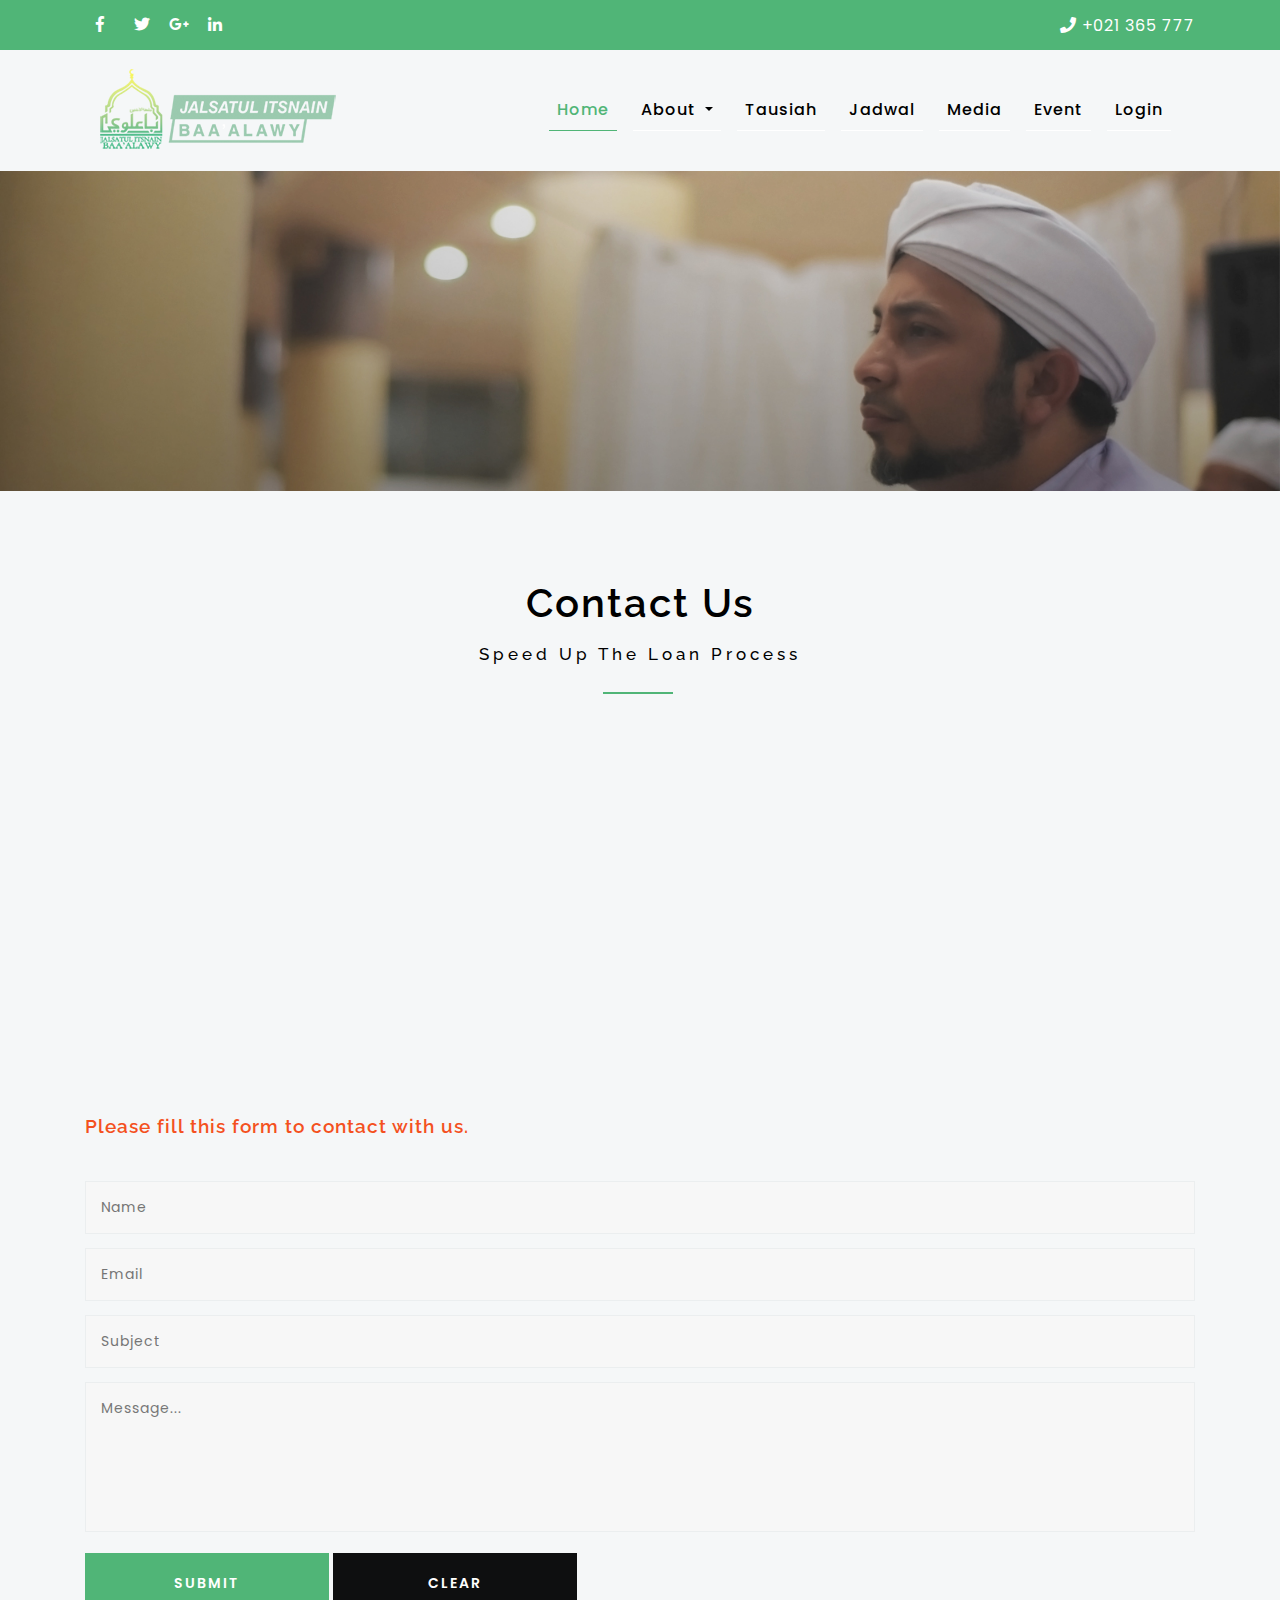
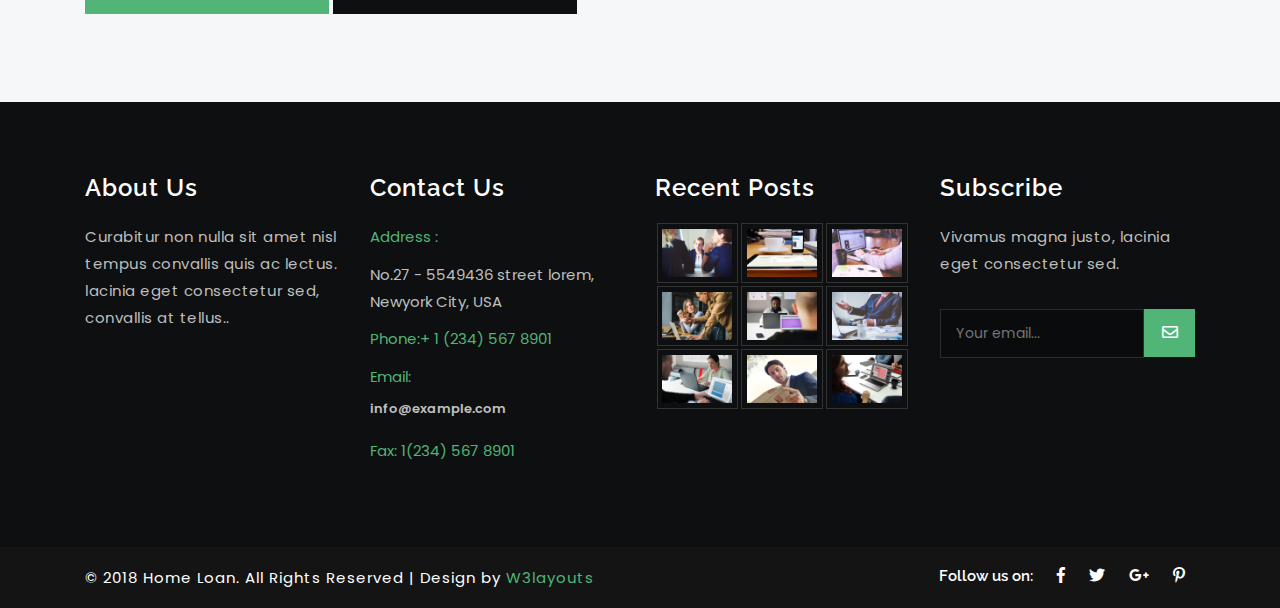
<file: contact.html>
<!--
Author: W3layouts
Author URL: http://w3layouts.com
License: Creative Commons Attribution 3.0 Unported
License URL: http://creativecommons.org/licenses/by/3.0/
-->
<!DOCTYPE HTML>
<html lang="zxx">

<head>
	<title>Home Loan a Banking Category Flat Bootstrap Responsive Website Template | Contact :: w3layouts</title>
	<link rel="icon" href="images/logo/baalawy.png" type="image/png">
	<meta name="viewport" content="width=device-width, initial-scale=1">
	<meta charset="utf-8">
	<meta name="keywords" content="Home Loan Responsive web template, Bootstrap Web Templates, Flat Web Templates, Android Compatible web template, 
SmartPhone Compatible web template, free WebDesigns for Nokia, Samsung, LG, SonyEricsson, Motorola web design" />
	<script>
		addEventListener("load", function () {
			setTimeout(hideURLbar, 0);
		}, false);

		function hideURLbar() {
			window.scrollTo(0, 1);
		}
	</script>

	<!-- Bootstrap Core CSS -->
	<link href="css/bootstrap.css" rel='stylesheet' type='text/css' />
	<link href="css/style.css" rel='stylesheet' type='text/css' />
	<!-- font-awesome icons -->
	<link href="css/fontawesome-all.min.css" rel="stylesheet">
	<!-- //Custom Theme files -->
	<!-- online fonts -->
	<!-- titles -->
	<link href="//fonts.googleapis.com/css?family=Raleway:300,400,500,600,700,800,900" rel="stylesheet">
	<!-- body -->
	<link href="//fonts.googleapis.com/css?family=Poppins:400,500,600,700,800" rel="stylesheet">
</head>

<body>

	<!-- header -->
	<header>
		<div class="top">
			<div class="container">
				<div class="t-op row">
					<div class="col-sm-6 top-middle">
						<ul>
							<li><a href="#"><i class="fab fa-facebook-f"></i></a></li>
							<li><a href="#"><i class="fab fa-twitter"></i></a></li>
							<li><a href="#"><i class="fab fa-google-plus-g"></i></a></li>
							<li><a href="#"><i class="fab fa-linkedin-in"></i></a></li>
						</ul>
					</div>
					<div class="col-sm-6 top-left">
						<ul>
							<li><i class="fas fa-phone"></i> +021 365 777</li>
						</ul>
					</div>
				</div>
			</div>
		</div>
		<div class="container">
			<nav class="navbar navbar-expand-lg navbar-light">
				<h1>
					<a class="navbar-brand text-capitalize" href="index.html">
						<img src="images/logo/baalawy-brand.png" alt="">
					</a>
				</h1>
				<button class="navbar-toggler" type="button" data-toggle="collapse"
					data-target="#navbarSupportedContent" aria-controls="navbarSupportedContent" aria-expanded="false"
					aria-label="Toggle navigation">
					<span class="navbar-toggler-icon"></span>
				</button>

				<div class="collapse navbar-collapse" id="navbarSupportedContent">
					<ul class="navbar-nav text-center  ml-lg-auto">
						<li class="nav-item active  mr-3">
							<a class="nav-link" href="index.html">Home
								<span class="sr-only">(current)</span>
							</a>
						</li>
						<li class="nav-item dropdown mr-3">
							<a class="nav-link dropdown-toggle" href="#" id="navbarDropdown" role="button"
								data-toggle="dropdown" aria-haspopup="true" aria-expanded="false">
								About
							</a>
							<div class="dropdown-menu" aria-labelledby="navbarDropdown">
								<a class="dropdown-item" href="typography.html">MJIB</a>
								<a class="dropdown-item" href="about.html">Guru</a>
							</div>
						</li>
						<li class="nav-item  mr-3">
							<a class="nav-link" href="about.html">Tausiah</a>
						</li>
						<li class="nav-item  mr-3">
							<a class="nav-link" href="jadwal.html">Jadwal</a>
						</li>
						<li class="nav-item mr-3">
							<a class="nav-link" href="contact.html">Media</a>
						</li>
						<li class="nav-item mr-3">
							<a class="nav-link" href="contact.html">Event</a>
						</li>
						<li class="nav-item mr-3">
							<a class="nav-link" href="contact.html">Login</a>
						</li>
					</ul>
				</div>
			</nav>
		</div>
	</header>
	<!-- //header -->
	<!-- banner -->
	<section class="banner-1">
	</section>
	<!-- //banner -->
	<!--/contact-->
	<section class="contact py-5">
		<div class="container py-md-4 mt-md-3">
			<h2 class="heading-agileinfo">Contact Us<span>Speed Up The Loan Process</span></h2>
			<span class="w3-line black"></span>
			<div class="inner-sec-w3layouts-agileinfo mt-md-5 pt-5">
				<div class="contact-map">
					<iframe
						src="https://www.google.com/maps/embed?pb=!1m18!1m12!1m3!1d273690.1704056744!2d-74.59673804968976!3d40.72070782081099!2m3!1f0!2f0!3f0!3m2!1i1024!2i768!4f13.1!3m3!1m2!1s0x89c24fa5d33f083b%3A0xc80b8f06e177fe62!2sNew+York%2C+NY%2C+USA!5e0!3m2!1sen!2sin!4v1521532554788"
						class="map" style="border:0" allowfullscreen=""></iframe>
				</div>

				<div class="contact_grid_right mt-5">
					<h6>Please fill this form to contact with us.</h6>
					<form action="#" method="post">
						<div class="contact_left_grid">
							<input type="text" name="Name" placeholder="Name" required="">
							<input type="email" name="Email" placeholder="Email" required="">
							<input type="text" name="Subject" placeholder="Subject" required="">
							<textarea name="Message" onfocus="this.value = '';"
								onblur="if (this.value == '') {this.value = 'Message...';}"
								required="">Message...</textarea>
							<input type="submit" value="Submit">
							<input type="reset" value="Clear">
							<div class="clearfix"> </div>
						</div>
					</form>
				</div>
			</div>
		</div>
	</section>
	<!--//contact-->
	<!--footer-->
	<footer>
		<div class="container py-md-4 mt-md-3">
			<div class="row footer-top-w3layouts-agile py-5">
				<div class="col-lg-3 col-md-6 col-sm-6 footer-grid">
					<div class="footer-title">
						<h3>About Us</h3>
					</div>
					<div class="footer-text">
						<p>Curabitur non nulla sit amet nisl tempus convallis quis ac lectus. lacinia eget consectetur
							sed, convallis at tellus..</p>

					</div>
				</div>
				<div class="col-lg-3 col-md-6 col-sm-6 footer-grid">
					<div class="footer-title">
						<h3>Contact Us</h3>
					</div>
					<div class="footer-office-hour">
						<ul>
							<li class="hd">Address :</li>
							<li>No.27 - 5549436 street lorem, Newyork City, USA</li>

						</ul>
						<ul>
							<li class="hd">Phone:+ 1 (234) 567 8901</li>
							<li class="hd">Email:
								<a href="mailto:info@example.com">info@example.com</a>
							</li>
							<li class="hd">Fax: 1(234) 567 8901</li>
						</ul>
					</div>
				</div>
				<div class="col-lg-3 col-md-6 col-sm-6 footer-grid">
					<div class="footer-title">
						<h3>Recent Posts</h3>
					</div>
					<div class="footer-list">
						<div class="flickr-grid">
							<a href="#" data-toggle="modal" data-target="#myModal">
								<img src="images/g1.jpg" class="img-fluid" alt=" ">
							</a>
						</div>
						<div class="flickr-grid">
							<a href="#" data-toggle="modal" data-target="#myModal">
								<img src="images/g2.jpg" class="img-fluid" alt=" ">
							</a>
						</div>
						<div class="flickr-grid">
							<a href="#" data-toggle="modal" data-target="#myModal">
								<img src="images/g3.jpg" class="img-fluid" alt=" ">
							</a>
						</div>
						<div class="flickr-grid">
							<a href="#" data-toggle="modal" data-target="#myModal">
								<img src="images/g4.jpg" class="img-fluid" alt=" ">
							</a>
						</div>
						<div class="flickr-grid">
							<a href="#" data-toggle="modal" data-target="#myModal">
								<img src="images/g5.jpg" class="img-fluid" alt=" ">
							</a>
						</div>
						<div class="flickr-grid">
							<a href="#" data-toggle="modal" data-target="#myModal">
								<img src="images/g6.jpg" class="img-fluid" alt=" ">
							</a>
						</div>
						<div class="flickr-grid">
							<a href="#" data-toggle="modal" data-target="#myModal">
								<img src="images/g7.jpg" class="img-fluid" alt=" ">
							</a>
						</div>
						<div class="flickr-grid">
							<a href="#" data-toggle="modal" data-target="#myModal">
								<img src="images/g9.jpg" class="img-fluid" alt=" ">
							</a>
						</div>
						<div class="flickr-grid">
							<a href="#" data-toggle="modal" data-target="#myModal">
								<img src="images/g8.jpg" class="img-fluid" alt=" ">
							</a>
						</div>
						<div class="clearfix"></div>
					</div>
				</div>
				<div class="col-lg-3 col-md-6 col-sm-6 footer-grid">
					<div class="footer-title">
						<h3>Subscribe</h3>
					</div>
					<p>Vivamus magna justo, lacinia eget consectetur sed.</p>
					<form action="#" method="post" class="newsletter">
						<input class="email" type="email" placeholder="Your email..." required="">
						<button class="btn1">
							<i class="far fa-envelope"></i>
						</button>
					</form>
					<div class="clearfix"></div>
				</div>
			</div>
		</div>
	</footer>
	<!---->
	<div class="copyright py-3">
		<div class="container">
			<div class="copyrighttop">
				<ul>
					<li>
						<h4>Follow us on:</h4>
					</li>
					<li>
						<a class="facebook" href="#">
							<i class="fab fa-facebook-f"></i>
						</a>
					</li>
					<li>
						<a class="facebook" href="#">
							<i class="fab fa-twitter"></i>
						</a>
					</li>
					<li>
						<a class="facebook" href="#">
							<i class="fab fa-google-plus-g"></i>
						</a>
					</li>
					<li>
						<a class="facebook" href="#">
							<i class="fab fa-pinterest-p"></i>
						</a>
					</li>
				</ul>
			</div>
			<div class="copyrightbottom">
				<p>© 2018 Home Loan. All Rights Reserved | Design by
					<a href="http://w3layouts.com/">W3layouts</a>
				</p>
			</div>
			<div class="clearfix"></div>
		</div>
	</div>
	<!-- Modal -->
	<div class="modal fade" id="myModal" tabindex="-1" role="dialog" aria-labelledby="exampleModalCenterTitle"
		aria-hidden="true">
		<div class="modal-dialog modal-dialog-centered" role="document">
			<div class="modal-content">
				<div class="modal-header">
					<h4 class="modal-title">Home Loan</h4>
					<button type="button" class="close" data-dismiss="modal" aria-label="Close">
						<span aria-hidden="true">&times;</span>
					</button>
				</div>
				<div class="modal-body">
					<div class="agileits-w3layouts-info">
						<img src="images/g6.jpg" class="img-fluid" alt="" />
						<p>Duis venenatis, turpis eu bibendum porttitor, sapien quam ultricies tellus, ac rhoncus risus
							odio eget nunc. Pellentesque ac fermentum diam. Integer eu facilisis nunc, a iaculis felis.
							Pellentesque pellentesque tempor enim, in dapibus turpis porttitor quis. </p>
					</div>
				</div>
				<div class="modal-footer">
					<button type="button" class="btn btn-secondary" data-dismiss="modal">Close</button>
					<button type="button" class="btn btn-primary">Save changes</button>
				</div>
			</div>
		</div>
	</div>
	<!-- //Modal -->
	<!-- js-->
	<script src="js/jquery-2.2.3.min.js"></script>
	<!-- js-->
	<!-- Bootstrap Core JavaScript -->
	<script src="js/bootstrap.js ">
	</script>
	<!-- //Bootstrap Core JavaScript -->
</body>

</html>
</file>
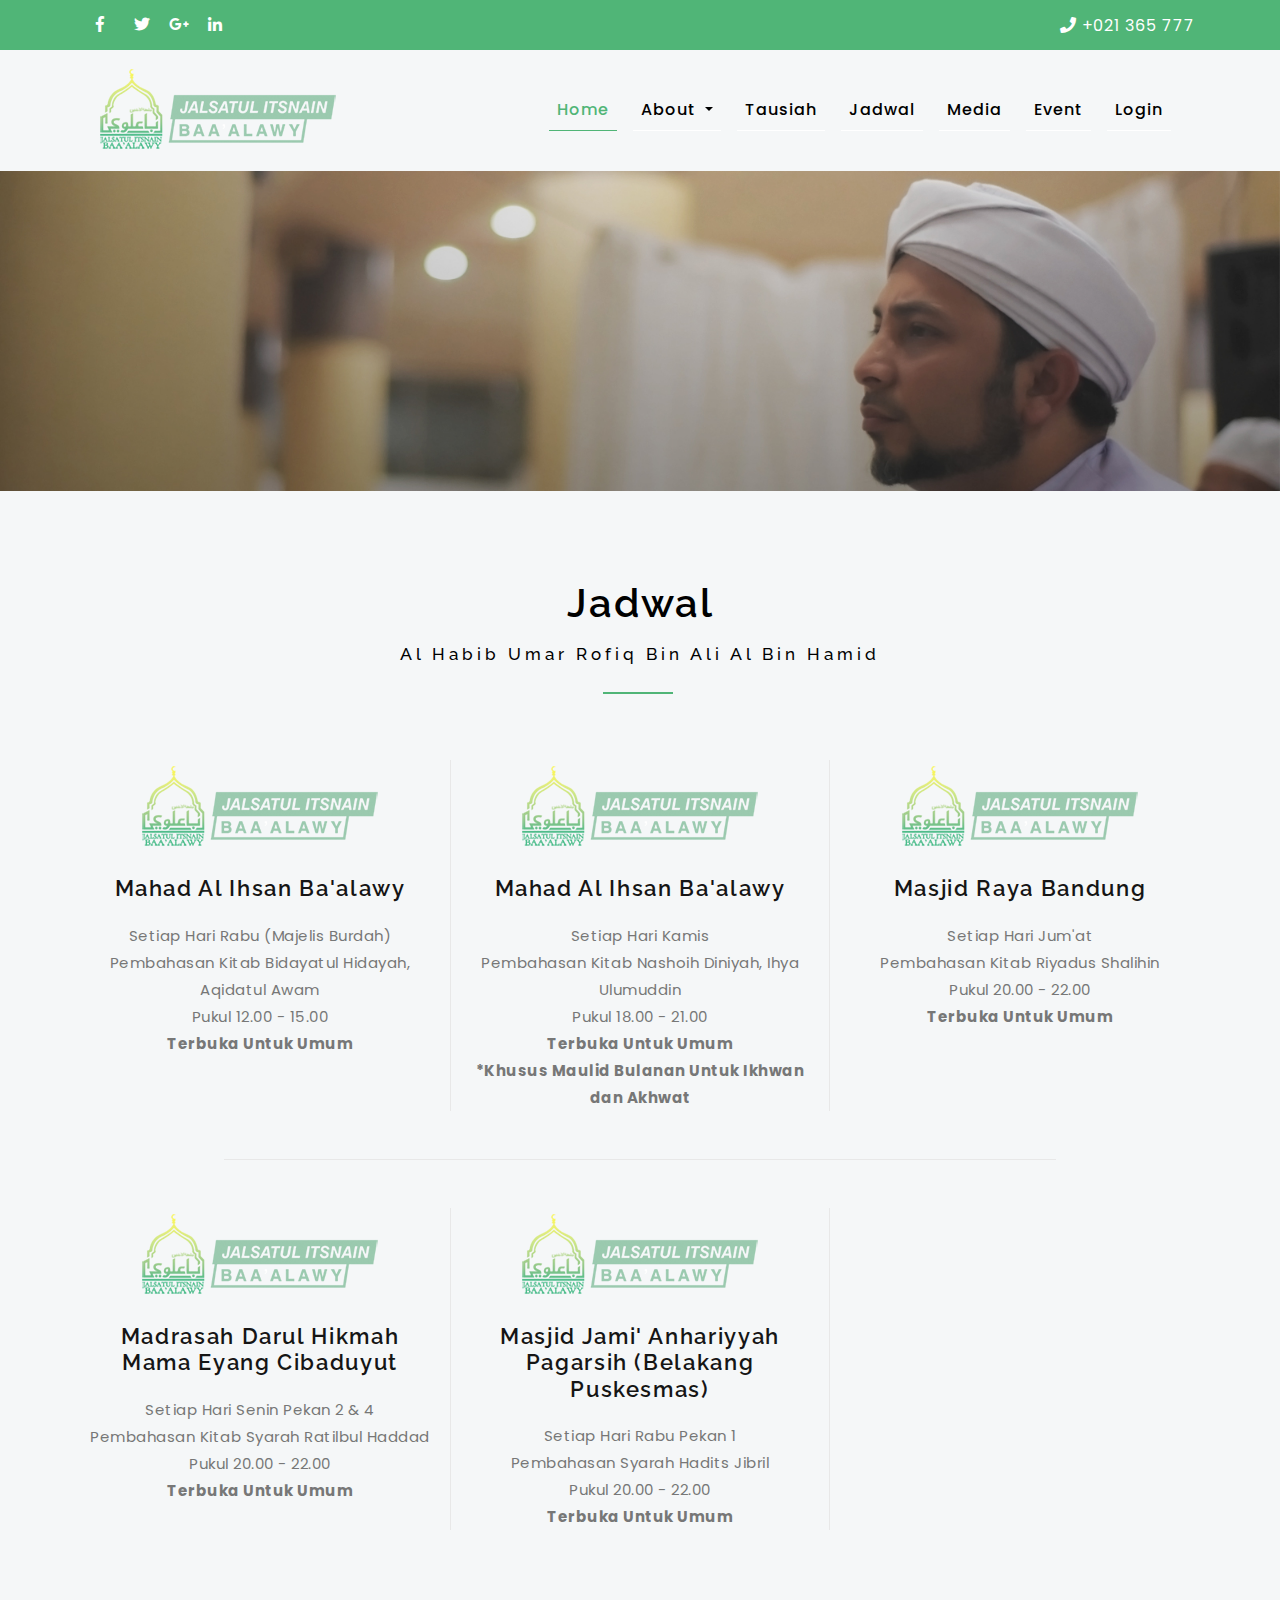
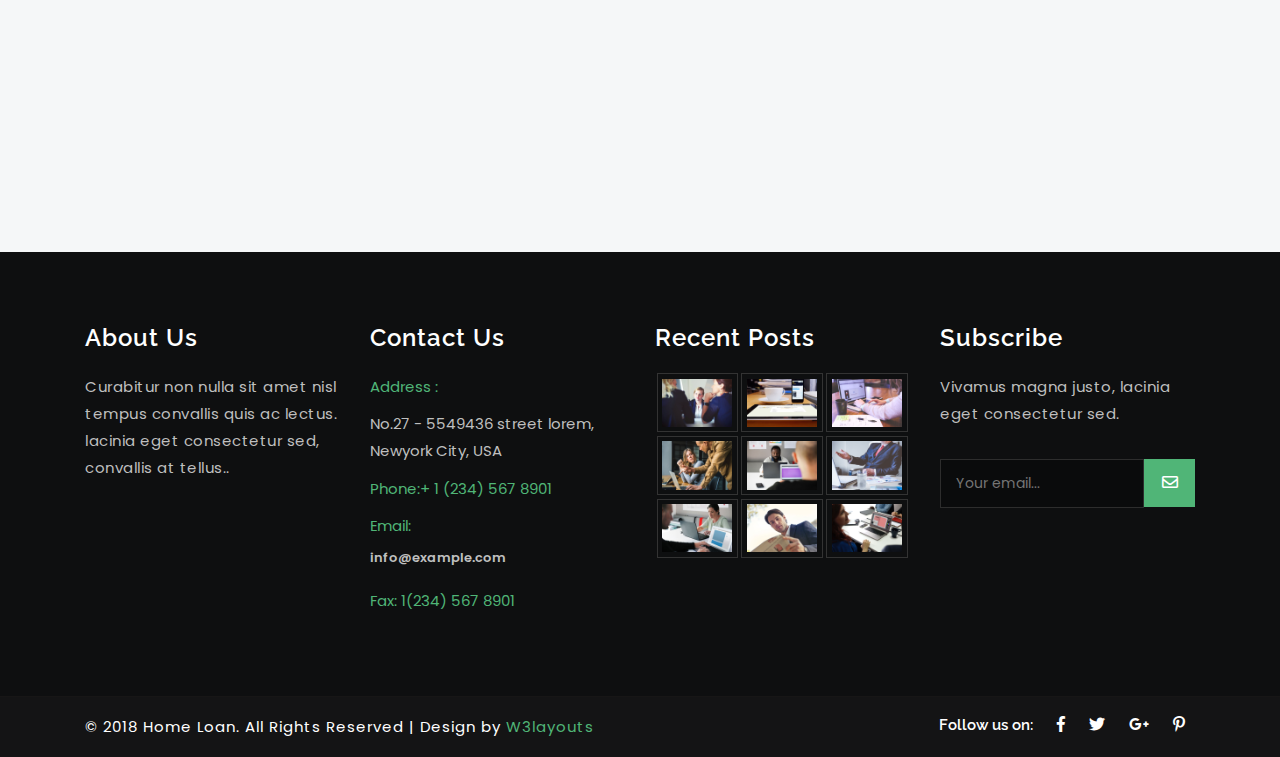
<file: jadwal.html>
<!--
Author: W3layouts
Author URL: http://w3layouts.com
License: Creative Commons Attribution 3.0 Unported
License URL: http://creativecommons.org/licenses/by/3.0/
-->
<!DOCTYPE HTML>
<html lang="zxx">

<head>
	<title>Jadwal Majelis</title>
	<link rel="icon" href="images/logo/baalawy.png" type="image/png">
	<meta name="viewport" content="width=device-width, initial-scale=1">
	<meta charset="utf-8">
	<meta name="keywords" content="Home Loan Responsive web template, Bootstrap Web Templates, Flat Web Templates, Android Compatible web template, 
SmartPhone Compatible web template, free WebDesigns for Nokia, Samsung, LG, SonyEricsson, Motorola web design" />
	<script>
		addEventListener("load", function () {
			setTimeout(hideURLbar, 0);
		}, false);

		function hideURLbar() {
			window.scrollTo(0, 1);
		}
	</script>

	<!-- Bootstrap Core CSS -->
	<link href="css/bootstrap.css" rel='stylesheet' type='text/css' />
	<link href="css/style.css" rel='stylesheet' type='text/css' />
	<!-- font-awesome icons -->
	<link href="css/fontawesome-all.min.css" rel="stylesheet">
	<!-- //Custom Theme files -->
	<!-- online fonts -->
	<!-- titles -->
	<link href="//fonts.googleapis.com/css?family=Raleway:300,400,500,600,700,800,900" rel="stylesheet">
	<!-- body -->
	<link href="//fonts.googleapis.com/css?family=Poppins:400,500,600,700,800" rel="stylesheet">
</head>

<body>

	<!-- header -->
	<header>
		<div class="top">
			<div class="container">
				<div class="t-op row">
					<div class="col-sm-6 top-middle">
						<ul>
							<li><a href="#"><i class="fab fa-facebook-f"></i></a></li>
							<li><a href="#"><i class="fab fa-twitter"></i></a></li>
							<li><a href="#"><i class="fab fa-google-plus-g"></i></a></li>
							<li><a href="#"><i class="fab fa-linkedin-in"></i></a></li>
						</ul>
					</div>
					<div class="col-sm-6 top-left">
						<ul>
							<li><i class="fas fa-phone"></i> +021 365 777</li>
						</ul>
					</div>
				</div>
			</div>
		</div>
		<div class="container">
			<nav class="navbar navbar-expand-lg navbar-light">
				<h1>
					<a class="navbar-brand text-capitalize" href="index.html">
						<img src="images/logo/baalawy-brand.png" alt="">
					</a>
				</h1>
				<button class="navbar-toggler" type="button" data-toggle="collapse"
					data-target="#navbarSupportedContent" aria-controls="navbarSupportedContent" aria-expanded="false"
					aria-label="Toggle navigation">
					<span class="navbar-toggler-icon"></span>
				</button>

				<div class="collapse navbar-collapse" id="navbarSupportedContent">
					<ul class="navbar-nav text-center  ml-lg-auto">
						<li class="nav-item active  mr-3">
							<a class="nav-link" href="index.html">Home
								<span class="sr-only">(current)</span>
							</a>
						</li>
						<li class="nav-item dropdown mr-3">
							<a class="nav-link dropdown-toggle" href="#" id="navbarDropdown" role="button"
								data-toggle="dropdown" aria-haspopup="true" aria-expanded="false">
								About
							</a>
							<div class="dropdown-menu" aria-labelledby="navbarDropdown">
								<a class="dropdown-item" href="typography.html">MJIB</a>
								<a class="dropdown-item" href="about.html">Guru</a>
							</div>
						</li>
						<li class="nav-item  mr-3">
							<a class="nav-link" href="tausiah.html">Tausiah</a>
						</li>
						<li class="nav-item  mr-3">
							<a class="nav-link" href="jadwal.html">Jadwal</a>
						</li>
						<li class="nav-item mr-3">
							<a class="nav-link" href="contact.html">Media</a>
						</li>
						<li class="nav-item mr-3">
							<a class="nav-link" href="contact.html">Event</a>
						</li>
						<li class="nav-item mr-3">
							<a class="nav-link" href="contact.html">Login</a>
						</li>
					</ul>
				</div>
			</nav>
		</div>
	</header>
	<!-- //header -->

	<!-- banner -->
	<section class="banner-1">
	</section>
	<!-- //banner -->

	<!-- /services -->
	<section class="what_you w3-about py-5">
		<div class="container py-md-4 mt-md-3">
			<h2 class="heading-agileinfo">Jadwal <span>Al Habib Umar Rofiq Bin Ali Al Bin Hamid</span></h2>
			<span class="w3-line black"></span>
			<div class="row about-info-grids mt-md-5 pt-5">
				<div class="col-md-4 about-info about-info1">
					<img src="images/logo/baalawy-brand.png" alt="">
					<h4>Mahad Al Ihsan Ba'alawy</h4>
					<div class="h4-underline"></div>
					<P>Setiap Hari Rabu (Majelis Burdah) <br> Pembahasan Kitab Bidayatul Hidayah, Aqidatul Awam <br>
						Pukul 12.00 - 15.00</P>
					<p><b> Terbuka Untuk Umum </b></p>
				</div>
				<div class="col-md-4 about-info about-info2">
					<img src="images/logo/baalawy-brand.png" alt="">
					<h4>Mahad Al Ihsan Ba'alawy</h4>
					<div class="h4-underline"></div>
					<P>Setiap Hari Kamis <br> Pembahasan Kitab Nashoih Diniyah, Ihya Ulumuddin <br> Pukul 18.00 - 21.00
					</P>
					<p><b> Terbuka Untuk Umum </b></p>
					<p><b>*Khusus Maulid Bulanan Untuk Ikhwan dan Akhwat</b></p>
				</div>
				<div class="col-md-4 about-info about-info3">
					<img src="images/logo/baalawy-brand.png" alt="">
					<h4>Masjid Raya Bandung</h4>
					<div class="h3-underline"></div>
					<P>Setiap Hari Jum'at <br> Pembahasan Kitab Riyadus Shalihin <br> Pukul 20.00 - 22.00</P>
					<p><b> Terbuka Untuk Umum </b></p>
				</div>
			</div>

			<div class="bord"></div>
			<div class="row about-info-grids">
				<div class="col-md-4 about-info about-info1">
					<img src="images/logo/baalawy-brand.png" alt="">
					<h4>Madrasah Darul Hikmah Mama Eyang Cibaduyut</h4>
					<div class="h4-underline"></div>
					<P>Setiap Hari Senin Pekan 2 & 4 <br> Pembahasan Kitab Syarah Ratilbul Haddad <br> Pukul 20.00 -
						22.00</P>
					<p><b> Terbuka Untuk Umum </b></p>
				</div>
				<div class="col-md-4 about-info about-info2">
					<img src="images/logo/baalawy-brand.png" alt="">
					<h4>Masjid Jami' Anhariyyah Pagarsih (Belakang Puskesmas)</h4>
					<div class="h4-underline"></div>
					<P>Setiap Hari Rabu Pekan 1 <br> Pembahasan Syarah Hadits Jibril <br> Pukul 20.00 -
						22.00</P>
					<p><b> Terbuka Untuk Umum </b></p>
				</div>
			</div>

		</div>
	</section>


	<!--footer-->
	<footer>
		<div class="container py-md-4 mt-md-3">
			<div class="row footer-top-w3layouts-agile py-5">
				<div class="col-lg-3 col-md-6 col-sm-6 footer-grid">
					<div class="footer-title">
						<h3>About Us</h3>
					</div>
					<div class="footer-text">
						<p>Curabitur non nulla sit amet nisl tempus convallis quis ac lectus. lacinia eget consectetur
							sed, convallis at tellus..</p>

					</div>
				</div>
				<div class="col-lg-3 col-md-6 col-sm-6 footer-grid">
					<div class="footer-title">
						<h3>Contact Us</h3>
					</div>
					<div class="footer-office-hour">
						<ul>
							<li class="hd">Address :</li>
							<li>No.27 - 5549436 street lorem, Newyork City, USA</li>

						</ul>
						<ul>
							<li class="hd">Phone:+ 1 (234) 567 8901</li>
							<li class="hd">Email:
								<a href="mailto:info@example.com">info@example.com</a>
							</li>
							<li class="hd">Fax: 1(234) 567 8901</li>
						</ul>
					</div>
				</div>
				<div class="col-lg-3 col-md-6 col-sm-6 footer-grid">
					<div class="footer-title">
						<h3>Recent Posts</h3>
					</div>
					<div class="footer-list">
						<div class="flickr-grid">
							<a href="#" data-toggle="modal" data-target="#myModal">
								<img src="images/g1.jpg" class="img-fluid" alt=" ">
							</a>
						</div>
						<div class="flickr-grid">
							<a href="#" data-toggle="modal" data-target="#myModal">
								<img src="images/g2.jpg" class="img-fluid" alt=" ">
							</a>
						</div>
						<div class="flickr-grid">
							<a href="#" data-toggle="modal" data-target="#myModal">
								<img src="images/g3.jpg" class="img-fluid" alt=" ">
							</a>
						</div>
						<div class="flickr-grid">
							<a href="#" data-toggle="modal" data-target="#myModal">
								<img src="images/g4.jpg" class="img-fluid" alt=" ">
							</a>
						</div>
						<div class="flickr-grid">
							<a href="#" data-toggle="modal" data-target="#myModal">
								<img src="images/g5.jpg" class="img-fluid" alt=" ">
							</a>
						</div>
						<div class="flickr-grid">
							<a href="#" data-toggle="modal" data-target="#myModal">
								<img src="images/g6.jpg" class="img-fluid" alt=" ">
							</a>
						</div>
						<div class="flickr-grid">
							<a href="#" data-toggle="modal" data-target="#myModal">
								<img src="images/g7.jpg" class="img-fluid" alt=" ">
							</a>
						</div>
						<div class="flickr-grid">
							<a href="#" data-toggle="modal" data-target="#myModal">
								<img src="images/g9.jpg" class="img-fluid" alt=" ">
							</a>
						</div>
						<div class="flickr-grid">
							<a href="#" data-toggle="modal" data-target="#myModal">
								<img src="images/g8.jpg" class="img-fluid" alt=" ">
							</a>
						</div>
						<div class="clearfix"></div>
					</div>
				</div>
				<div class="col-lg-3 col-md-6 col-sm-6 footer-grid">
					<div class="footer-title">
						<h3>Subscribe</h3>
					</div>
					<p>Vivamus magna justo, lacinia eget consectetur sed.</p>
					<form action="#" method="post" class="newsletter">
						<input class="email" type="email" placeholder="Your email..." required="">
						<button class="btn1">
							<i class="far fa-envelope"></i>
						</button>
					</form>
					<div class="clearfix"></div>
				</div>
			</div>
		</div>
	</footer>
	<!---->
	<div class="copyright py-3">
		<div class="container">
			<div class="copyrighttop">
				<ul>
					<li>
						<h4>Follow us on:</h4>
					</li>
					<li>
						<a class="facebook" href="#">
							<i class="fab fa-facebook-f"></i>
						</a>
					</li>
					<li>
						<a class="facebook" href="#">
							<i class="fab fa-twitter"></i>
						</a>
					</li>
					<li>
						<a class="facebook" href="#">
							<i class="fab fa-google-plus-g"></i>
						</a>
					</li>
					<li>
						<a class="facebook" href="#">
							<i class="fab fa-pinterest-p"></i>
						</a>
					</li>
				</ul>
			</div>
			<div class="copyrightbottom">
				<p>© 2018 Home Loan. All Rights Reserved | Design by
					<a href="http://w3layouts.com/">W3layouts</a>
				</p>
			</div>
			<div class="clearfix"></div>
		</div>
	</div>
	<!-- Modal -->
	<div class="modal fade" id="myModal" tabindex="-1" role="dialog" aria-labelledby="exampleModalCenterTitle"
		aria-hidden="true">
		<div class="modal-dialog modal-dialog-centered" role="document">
			<div class="modal-content">
				<div class="modal-header">
					<h4 class="modal-title">Home Loan</h4>
					<button type="button" class="close" data-dismiss="modal" aria-label="Close">
						<span aria-hidden="true">&times;</span>
					</button>
				</div>
				<div class="modal-body">
					<div class="agileits-w3layouts-info">
						<img src="images/g6.jpg" class="img-fluid" alt="" />
						<p>Duis venenatis, turpis eu bibendum porttitor, sapien quam ultricies tellus, ac rhoncus risus
							odio eget nunc. Pellentesque ac fermentum diam. Integer eu facilisis nunc, a iaculis felis.
							Pellentesque pellentesque tempor enim, in dapibus turpis porttitor quis. </p>
					</div>
				</div>
				<div class="modal-footer">
					<button type="button" class="btn btn-secondary" data-dismiss="modal">Close</button>
					<button type="button" class="btn btn-primary">Save changes</button>
				</div>
			</div>
		</div>
	</div>
	<!-- //Modal -->
	<!-- js-->
	<script src="js/jquery-2.2.3.min.js"></script>
	<!-- js-->
	<!-- Bootstrap Core JavaScript -->
	<script src="js/bootstrap.js ">
	</script>
	<!-- //Bootstrap Core JavaScript -->
</body>

</html>
</file>
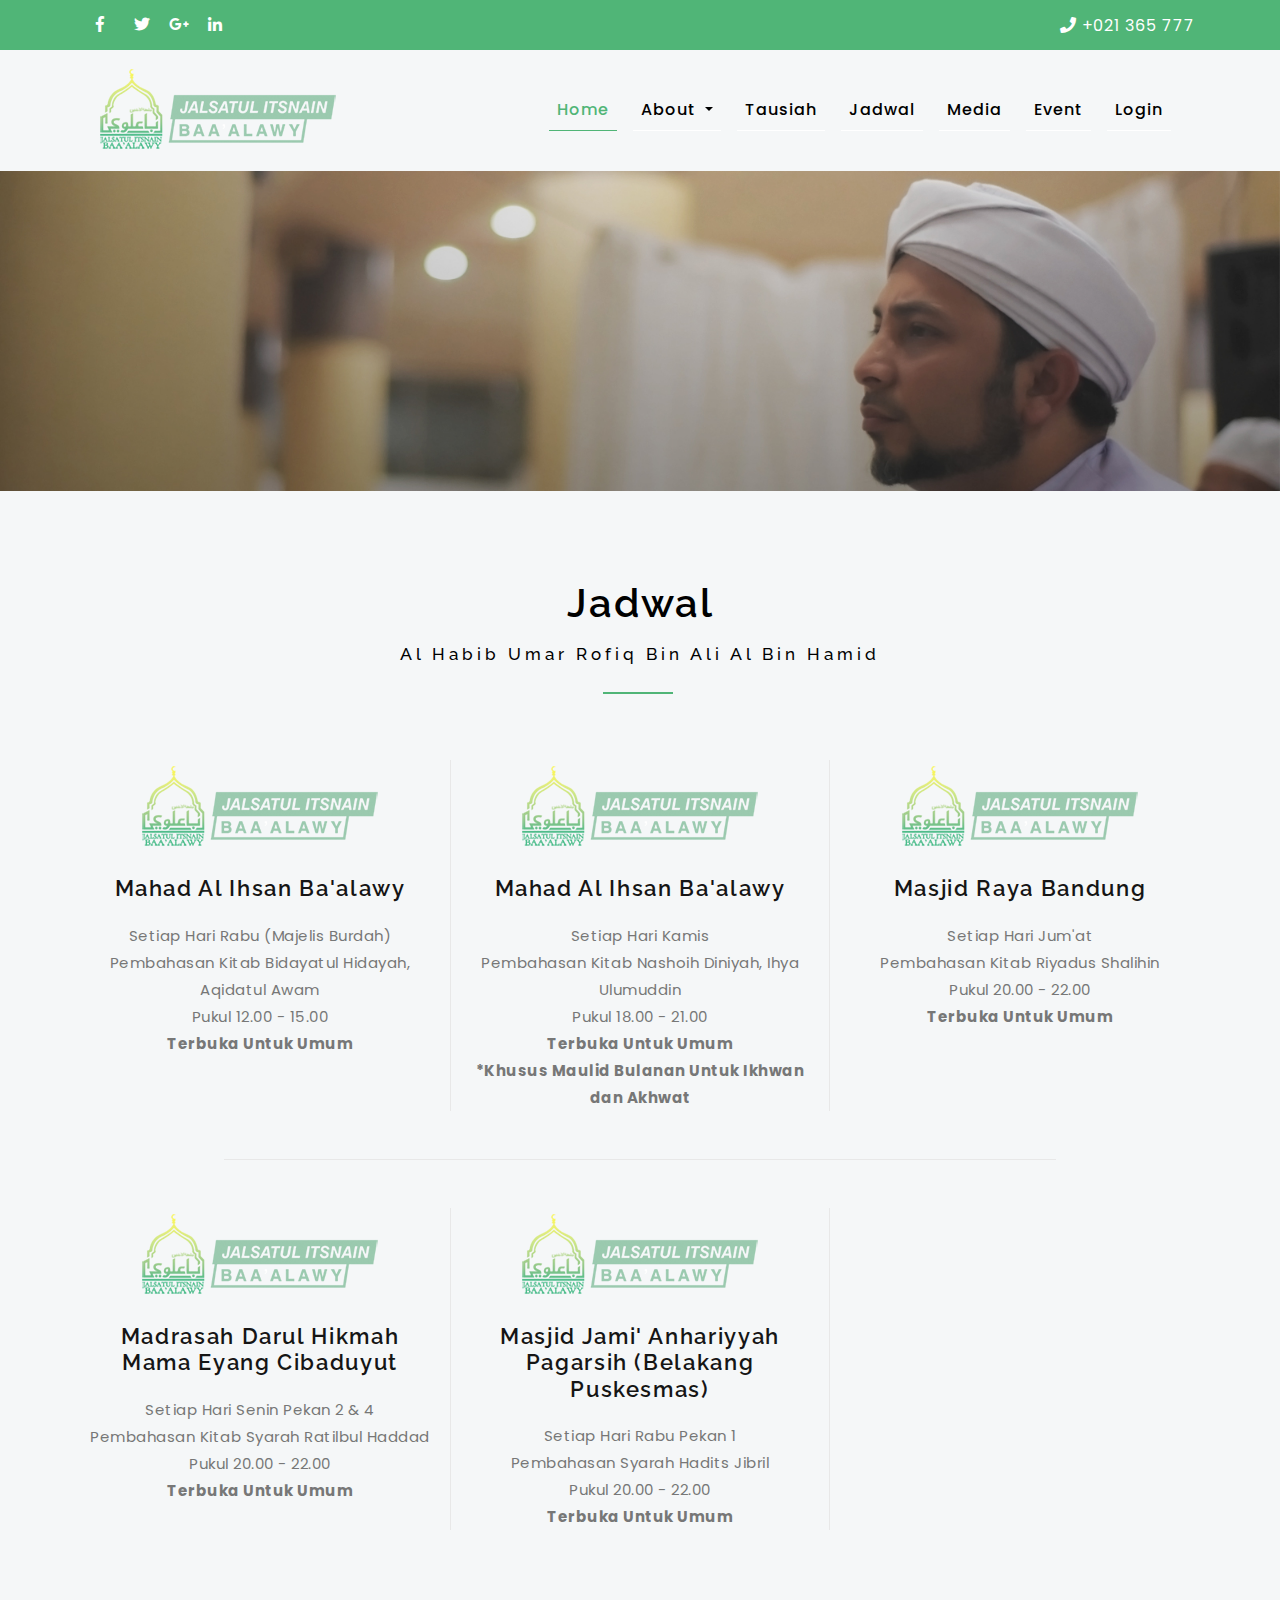
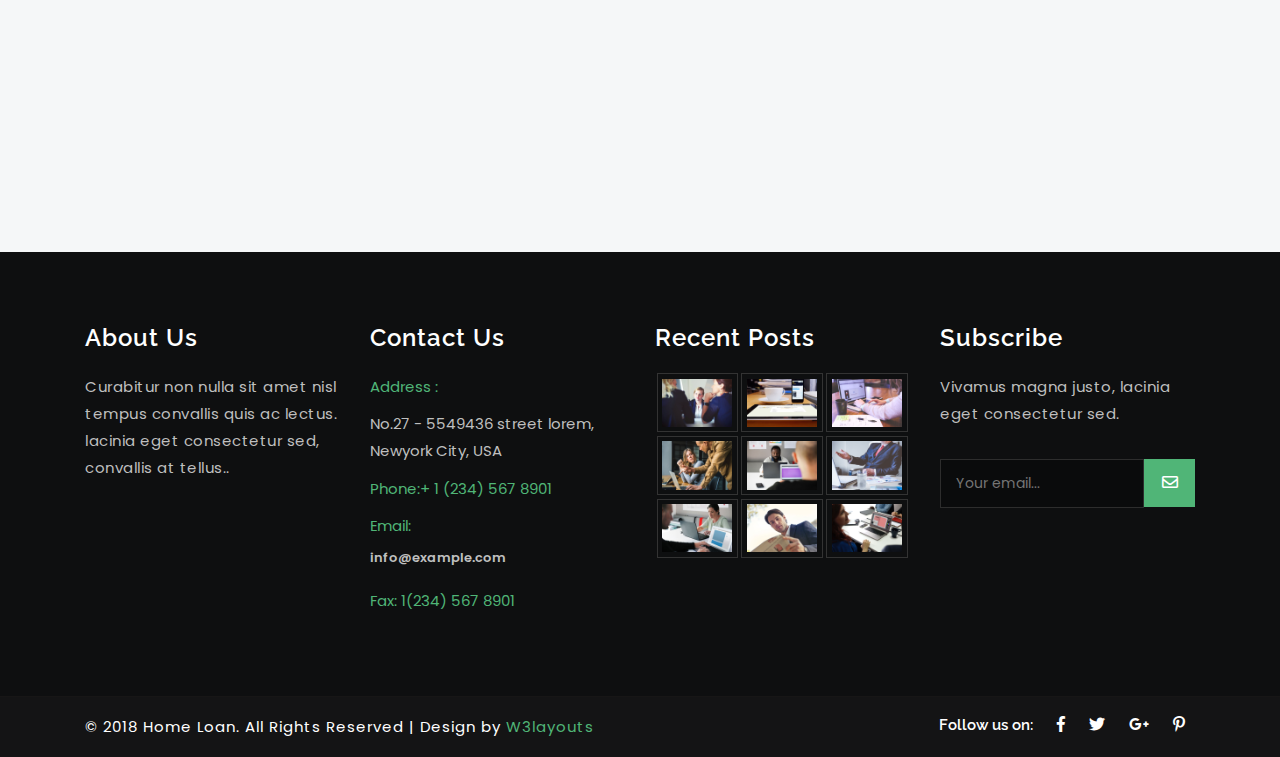
<file: services.html>
<!--
Author: W3layouts
Author URL: http://w3layouts.com
License: Creative Commons Attribution 3.0 Unported
License URL: http://creativecommons.org/licenses/by/3.0/
-->
<!DOCTYPE HTML>
<html lang="zxx">

<head>
	<title>Jadwal Majelis</title>
	<link rel="icon" href="images/logo/baalawy.png" type="image/png">
	<meta name="viewport" content="width=device-width, initial-scale=1">
	<meta charset="utf-8">
	<meta name="keywords" content="Home Loan Responsive web template, Bootstrap Web Templates, Flat Web Templates, Android Compatible web template, 
SmartPhone Compatible web template, free WebDesigns for Nokia, Samsung, LG, SonyEricsson, Motorola web design" />
	<script>
		addEventListener("load", function () {
			setTimeout(hideURLbar, 0);
		}, false);

		function hideURLbar() {
			window.scrollTo(0, 1);
		}
	</script>

	<!-- Bootstrap Core CSS -->
	<link href="css/bootstrap.css" rel='stylesheet' type='text/css' />
	<link href="css/style.css" rel='stylesheet' type='text/css' />
	<!-- font-awesome icons -->
	<link href="css/fontawesome-all.min.css" rel="stylesheet">
	<!-- //Custom Theme files -->
	<!-- online fonts -->
	<!-- titles -->
	<link href="//fonts.googleapis.com/css?family=Raleway:300,400,500,600,700,800,900" rel="stylesheet">
	<!-- body -->
	<link href="//fonts.googleapis.com/css?family=Poppins:400,500,600,700,800" rel="stylesheet">
</head>

<body>

	<!-- header -->
	<header>
		<div class="top">
			<div class="container">
				<div class="t-op row">
					<div class="col-sm-6 top-middle">
						<ul>
							<li><a href="#"><i class="fab fa-facebook-f"></i></a></li>
							<li><a href="#"><i class="fab fa-twitter"></i></a></li>
							<li><a href="#"><i class="fab fa-google-plus-g"></i></a></li>
							<li><a href="#"><i class="fab fa-linkedin-in"></i></a></li>
						</ul>
					</div>
					<div class="col-sm-6 top-left">
						<ul>
							<li><i class="fas fa-phone"></i> +021 365 777</li>
						</ul>
					</div>
				</div>
			</div>
		</div>
		<div class="container">
			<nav class="navbar navbar-expand-lg navbar-light">
				<h1>
					<a class="navbar-brand text-capitalize" href="index.html">
						<img src="images/logo/baalawy-brand.png" alt="">
					</a>
				</h1>
				<button class="navbar-toggler" type="button" data-toggle="collapse"
					data-target="#navbarSupportedContent" aria-controls="navbarSupportedContent" aria-expanded="false"
					aria-label="Toggle navigation">
					<span class="navbar-toggler-icon"></span>
				</button>

				<div class="collapse navbar-collapse" id="navbarSupportedContent">
					<ul class="navbar-nav text-center  ml-lg-auto">
						<li class="nav-item active  mr-3">
							<a class="nav-link" href="index.html">Home
								<span class="sr-only">(current)</span>
							</a>
						</li>
						<li class="nav-item dropdown mr-3">
							<a class="nav-link dropdown-toggle" href="#" id="navbarDropdown" role="button"
								data-toggle="dropdown" aria-haspopup="true" aria-expanded="false">
								About
							</a>
							<div class="dropdown-menu" aria-labelledby="navbarDropdown">
								<a class="dropdown-item" href="typography.html">MJIB</a>
								<a class="dropdown-item" href="about.html">Guru</a>
							</div>
						</li>
						<li class="nav-item  mr-3">
							<a class="nav-link" href="about.html">Tausiah</a>
						</li>
						<li class="nav-item  mr-3">
							<a class="nav-link" href="services.html">Jadwal</a>
						</li>
						<li class="nav-item mr-3">
							<a class="nav-link" href="contact.html">Media</a>
						</li>
						<li class="nav-item mr-3">
							<a class="nav-link" href="contact.html">Event</a>
						</li>
						<li class="nav-item mr-3">
							<a class="nav-link" href="contact.html">Login</a>
						</li>
					</ul>
				</div>
			</nav>
		</div>
	</header>
	<!-- //header -->

	<!-- banner -->
	<section class="banner-1">
	</section>
	<!-- //banner -->

	<!-- /services -->
	<section class="what_you w3-about py-5">
		<div class="container py-md-4 mt-md-3">
			<h2 class="heading-agileinfo">Jadwal <span>Al Habib Umar Rofiq Bin Ali Al Bin Hamid</span></h2>
			<span class="w3-line black"></span>
			<div class="row about-info-grids mt-md-5 pt-5">
				<div class="col-md-4 about-info about-info1">
					<img src="images/logo/baalawy-brand.png" alt="">
					<h4>Mahad Al Ihsan Ba'alawy</h4>
					<div class="h4-underline"></div>
					<P>Setiap Hari Rabu (Majelis Burdah) <br> Pembahasan Kitab Bidayatul Hidayah, Aqidatul Awam <br>
						Pukul 12.00 - 15.00</P>
					<p><b> Terbuka Untuk Umum </b></p>
				</div>
				<div class="col-md-4 about-info about-info2">
					<img src="images/logo/baalawy-brand.png" alt="">
					<h4>Mahad Al Ihsan Ba'alawy</h4>
					<div class="h4-underline"></div>
					<P>Setiap Hari Kamis <br> Pembahasan Kitab Nashoih Diniyah, Ihya Ulumuddin <br> Pukul 18.00 - 21.00
					</P>
					<p><b> Terbuka Untuk Umum </b></p>
					<p><b>*Khusus Maulid Bulanan Untuk Ikhwan dan Akhwat</b></p>
				</div>
				<div class="col-md-4 about-info about-info3">
					<img src="images/logo/baalawy-brand.png" alt="">
					<h4>Masjid Raya Bandung</h4>
					<div class="h3-underline"></div>
					<P>Setiap Hari Jum'at <br> Pembahasan Kitab Riyadus Shalihin <br> Pukul 20.00 - 22.00</P>
					<p><b> Terbuka Untuk Umum </b></p>
				</div>
			</div>

			<div class="bord"></div>
			<div class="row about-info-grids">
				<div class="col-md-4 about-info about-info1">
					<img src="images/logo/baalawy-brand.png" alt="">
					<h4>Madrasah Darul Hikmah Mama Eyang Cibaduyut</h4>
					<div class="h4-underline"></div>
					<P>Setiap Hari Senin Pekan 2 & 4 <br> Pembahasan Kitab Syarah Ratilbul Haddad <br> Pukul 20.00 -
						22.00</P>
					<p><b> Terbuka Untuk Umum </b></p>
				</div>
				<div class="col-md-4 about-info about-info2">
					<img src="images/logo/baalawy-brand.png" alt="">
					<h4>Masjid Jami' Anhariyyah Pagarsih (Belakang Puskesmas)</h4>
					<div class="h4-underline"></div>
					<P>Setiap Hari Rabu Pekan 1 <br> Pembahasan Syarah Hadits Jibril <br> Pukul 20.00 -
						22.00</P>
					<p><b> Terbuka Untuk Umum </b></p>
				</div>
			</div>

		</div>
	</section>


	<!--footer-->
	<footer>
		<div class="container py-md-4 mt-md-3">
			<div class="row footer-top-w3layouts-agile py-5">
				<div class="col-lg-3 col-md-6 col-sm-6 footer-grid">
					<div class="footer-title">
						<h3>About Us</h3>
					</div>
					<div class="footer-text">
						<p>Curabitur non nulla sit amet nisl tempus convallis quis ac lectus. lacinia eget consectetur
							sed, convallis at tellus..</p>

					</div>
				</div>
				<div class="col-lg-3 col-md-6 col-sm-6 footer-grid">
					<div class="footer-title">
						<h3>Contact Us</h3>
					</div>
					<div class="footer-office-hour">
						<ul>
							<li class="hd">Address :</li>
							<li>No.27 - 5549436 street lorem, Newyork City, USA</li>

						</ul>
						<ul>
							<li class="hd">Phone:+ 1 (234) 567 8901</li>
							<li class="hd">Email:
								<a href="mailto:info@example.com">info@example.com</a>
							</li>
							<li class="hd">Fax: 1(234) 567 8901</li>
						</ul>
					</div>
				</div>
				<div class="col-lg-3 col-md-6 col-sm-6 footer-grid">
					<div class="footer-title">
						<h3>Recent Posts</h3>
					</div>
					<div class="footer-list">
						<div class="flickr-grid">
							<a href="#" data-toggle="modal" data-target="#myModal">
								<img src="images/g1.jpg" class="img-fluid" alt=" ">
							</a>
						</div>
						<div class="flickr-grid">
							<a href="#" data-toggle="modal" data-target="#myModal">
								<img src="images/g2.jpg" class="img-fluid" alt=" ">
							</a>
						</div>
						<div class="flickr-grid">
							<a href="#" data-toggle="modal" data-target="#myModal">
								<img src="images/g3.jpg" class="img-fluid" alt=" ">
							</a>
						</div>
						<div class="flickr-grid">
							<a href="#" data-toggle="modal" data-target="#myModal">
								<img src="images/g4.jpg" class="img-fluid" alt=" ">
							</a>
						</div>
						<div class="flickr-grid">
							<a href="#" data-toggle="modal" data-target="#myModal">
								<img src="images/g5.jpg" class="img-fluid" alt=" ">
							</a>
						</div>
						<div class="flickr-grid">
							<a href="#" data-toggle="modal" data-target="#myModal">
								<img src="images/g6.jpg" class="img-fluid" alt=" ">
							</a>
						</div>
						<div class="flickr-grid">
							<a href="#" data-toggle="modal" data-target="#myModal">
								<img src="images/g7.jpg" class="img-fluid" alt=" ">
							</a>
						</div>
						<div class="flickr-grid">
							<a href="#" data-toggle="modal" data-target="#myModal">
								<img src="images/g9.jpg" class="img-fluid" alt=" ">
							</a>
						</div>
						<div class="flickr-grid">
							<a href="#" data-toggle="modal" data-target="#myModal">
								<img src="images/g8.jpg" class="img-fluid" alt=" ">
							</a>
						</div>
						<div class="clearfix"></div>
					</div>
				</div>
				<div class="col-lg-3 col-md-6 col-sm-6 footer-grid">
					<div class="footer-title">
						<h3>Subscribe</h3>
					</div>
					<p>Vivamus magna justo, lacinia eget consectetur sed.</p>
					<form action="#" method="post" class="newsletter">
						<input class="email" type="email" placeholder="Your email..." required="">
						<button class="btn1">
							<i class="far fa-envelope"></i>
						</button>
					</form>
					<div class="clearfix"></div>
				</div>
			</div>
		</div>
	</footer>
	<!---->
	<div class="copyright py-3">
		<div class="container">
			<div class="copyrighttop">
				<ul>
					<li>
						<h4>Follow us on:</h4>
					</li>
					<li>
						<a class="facebook" href="#">
							<i class="fab fa-facebook-f"></i>
						</a>
					</li>
					<li>
						<a class="facebook" href="#">
							<i class="fab fa-twitter"></i>
						</a>
					</li>
					<li>
						<a class="facebook" href="#">
							<i class="fab fa-google-plus-g"></i>
						</a>
					</li>
					<li>
						<a class="facebook" href="#">
							<i class="fab fa-pinterest-p"></i>
						</a>
					</li>
				</ul>
			</div>
			<div class="copyrightbottom">
				<p>© 2018 Home Loan. All Rights Reserved | Design by
					<a href="http://w3layouts.com/">W3layouts</a>
				</p>
			</div>
			<div class="clearfix"></div>
		</div>
	</div>
	<!-- Modal -->
	<div class="modal fade" id="myModal" tabindex="-1" role="dialog" aria-labelledby="exampleModalCenterTitle"
		aria-hidden="true">
		<div class="modal-dialog modal-dialog-centered" role="document">
			<div class="modal-content">
				<div class="modal-header">
					<h4 class="modal-title">Home Loan</h4>
					<button type="button" class="close" data-dismiss="modal" aria-label="Close">
						<span aria-hidden="true">&times;</span>
					</button>
				</div>
				<div class="modal-body">
					<div class="agileits-w3layouts-info">
						<img src="images/g6.jpg" class="img-fluid" alt="" />
						<p>Duis venenatis, turpis eu bibendum porttitor, sapien quam ultricies tellus, ac rhoncus risus
							odio eget nunc. Pellentesque ac fermentum diam. Integer eu facilisis nunc, a iaculis felis.
							Pellentesque pellentesque tempor enim, in dapibus turpis porttitor quis. </p>
					</div>
				</div>
				<div class="modal-footer">
					<button type="button" class="btn btn-secondary" data-dismiss="modal">Close</button>
					<button type="button" class="btn btn-primary">Save changes</button>
				</div>
			</div>
		</div>
	</div>
	<!-- //Modal -->
	<!-- js-->
	<script src="js/jquery-2.2.3.min.js"></script>
	<!-- js-->
	<!-- Bootstrap Core JavaScript -->
	<script src="js/bootstrap.js ">
	</script>
	<!-- //Bootstrap Core JavaScript -->
</body>

</html>
</file>
<file: css/style.css>
/*
Author: W3layout
Author URL: http://w3layouts.com
License: Creative Commons Attribution 3.0 Unported
License URL: http://creativecommons.org/licenses/by/3.0/
*/

html,
body {
    font-family: 'Poppins', sans-serif;
    font-size: 100%;
    overflow-x: hidden;
    background: #f5f7f8;
}

body a {
    transition: 0.5s all ease;
    -webkit-transition: 0.5s all ease;
    -moz-transition: 0.5s all ease;
    -o-transition: 0.5s all ease;
    -ms-transition: 0.5s all ease;
    text-decoration: none;
}

h1,
h2,
h3,
h4,
h5,
h6 {
    margin: 0;
    font-weight: 600;
    font-family: 'Raleway', sans-serif;
}

p {
    line-height: 1.8;
    font-size: 15px;
    color: #333;
    letter-spacing: 0.5px;
}

ul {
    margin: 0;
    padding: 0;
}

li {
    list-style-type: none;
}

body a:hover {
    text-decoration: none;
}

/* banner */

/* header */

.navbar-light .navbar-brand {
    font-size: 1em;
    color: #000;
}

header h1 a span {
    color: #fff;
    display: block;
    font-size: 12px;
    letter-spacing: 5px;
    word-spacing: 5px;
}

.navbar-light .navbar-nav .nav-link {
    font-weight: 500;
    text-transform: capitalize;
    color: #000;
    letter-spacing: 1px;
    border-bottom: 1px solid #fff;
}

.navbar-light .navbar-nav .nav-link:hover,
.navbar-light .navbar-nav .nav-link:focus,
.navbar-light .navbar-nav .show>.nav-link,
.navbar-light .navbar-nav .active>.nav-link,
.navbar-light .navbar-nav .nav-link.show,
.navbar-light .navbar-nav .nav-link.active {
    color: #50b577;
    border-bottom: 1px solid #50b577;
}

.w3ls-btn {
    letter-spacing: 1px;
    font-weight: 600;
}

/*-- //header --*/
/* -- TOP HEADER */
.top-middle li {
    display: inline-block;
}

.top .top-middle,
.top .top-right {
    padding: 0px;
}

.top .top-left {
    padding: 4px 0 0;
    text-align: right;
}

.top-left li {
    display: inline-block;
    color: #fff;
    margin-right: 0em;
    letter-spacing: 1px;
}

.top {
    padding: 10px 0;
    background: #50b577;
}

.top-middle {
    text-align: left;
}

.top-left p {
    color: #fff;
    font-size: 16px;
    margin-top: 3px;
}

.top-left i.fab fa {
    margin-right: 2px;
    color: #ffffff;
    font-size: 20px;
}

.top-middle li {
    margin-right: 15px;
}

.top-middle i.fab.fa-facebook-f {
    font-size: 16px;
    text-align: center;
    line-height: 29px;
    width: 30px;
    height: 30px;
}

.top-middle i.fab.fa-facebook-f:hover {
    color: #527dbd;
}

.top-middle i.fab.fa-instagram {
    font-size: 16px;
    text-align: center;
    line-height: 29px;
    width: 30px;
    height: 30px;
}

.top-middle i.fab.fa-instagram:hover {
    color: #1da1f2;
}

.top-middle i.fab.fa-youtube-square {
    font-size: 16px;
    text-align: center;
    line-height: 29px;
    width: 30px;
    height: 30px;
}

.top-middle i.fab.fa-youtube-square:hover {
    color: #dd4b39;
}


.top-middle i.fab {
    color: #fff;
    transition: 0.5s all;
    -webkit-transition: 0.5s all;
    -moz-transition: 0.5s all;
    -o-transition: 0.5s all;
    -ms-transition: 0.5s all;
}

.t-op.row {
    margin: 0;
}

/* -- //TOP HEADER */
.navbar {
    padding: 0.5rem 0.5rem;
}

/* banner */

.bg1 {
    background: url(../images/logo/bg1.jpg)no-repeat;
    -webkit-background-size: cover;
    -moz-background-size: cover;
    -o-background-size: cover;
    -ms-background-size: cover;
    background-size: cover;
    height: 45vw;
}

.bg2 {
    background: url(../images/logo/bg2.jpg)no-repeat;
    -webkit-background-size: cover;
    -moz-background-size: cover;
    -o-background-size: cover;
    -ms-background-size: cover;
    background-size: cover;
    height: 45vw;
}

.bg3 {
    background: url(../images/logo/bg3.jpg)no-repeat;
    -webkit-background-size: cover;
    -moz-background-size: cover;
    -o-background-size: cover;
    -ms-background-size: cover;
    background-size: cover;
    height: 45vw;
}

.bg4 {
    background: url(../images/logo/bg4.jpg)no-repeat;
    -webkit-background-size: cover;
    -moz-background-size: cover;
    -o-background-size: cover;
    -ms-background-size: cover;
    background-size: cover;
    height: 45vw;
}

.bg5 {
    background: url(../images/logo/bg5.jpg)no-repeat;
    -webkit-background-size: cover;
    -moz-background-size: cover;
    -o-background-size: cover;
    -ms-background-size: cover;
    background-size: cover;
    height: 45vw;
}

.banner-text {
    padding: 15vw 0 0;
}

h4.agile-title {
    color: #fff;
    font-size: 2.8em;
    text-shadow: 3px 1px 1px #000;
    font-weight: 500;
    line-height: 1.5em;
    letter-spacing: 2px;
    width: 57%;
}

/*-- text Slider --*/

#slider {
    box-shadow: none;
    -moz-box-shadow: none;
    -webkit-box-shadow: none;
    margin: 0 auto;
}

.rslides_tabs {
    list-style: none;
    padding: 0;
    background: rgba(0, 0, 0, .25);
    box-shadow: 0 0 1px rgba(255, 255, 255, .3), inset 0 0 5px rgba(0, 0, 0, 1.0);
    -moz-box-shadow: 0 0 1px rgba(255, 255, 255, .3), inset 0 0 5px rgba(0, 0, 0, 1.0);
    -webkit-box-shadow: 0 0 1px rgba(255, 255, 255, .3), inset 0 0 5px rgba(0, 0, 0, 1.0);
    font-size: 18px;
    list-style: none;
    margin: 0 auto 50px;
    max-width: 540px;
    padding: 10px 0;
    text-align: center;
    width: 100%;
}

.rslides_tabs li {
    display: inline;
    float: none;
    margin-right: 1px;
}

.rslides_tabs a {
    width: auto;
    line-height: 20px;
    padding: 9px 20px;
    height: auto;
    background: transparent;
    display: inline;
}

.rslides_tabs li:first-child {
    margin-left: 0;
}

.rslides_tabs .rslides_here a {
    background: rgba(255, 255, 255, .1);
    color: #fff;
    font-weight: bold;
}

.events {
    list-style: none;
}

.callbacks_container {
    position: relative;
}

.callbacks li {
    position: absolute;
    width: 100%;
    left: 0;
    top: 0;
}

.callbacks_tabs li {
    display: block;
    margin: 0.5em 0;
}

.callbacks_tabs a {
    height: 12px;
    width: 12px;
    display: inline-block;
    background: #fff;
    -webkit-border-radius: 50%;
    border-radius: 50%;
    -moz-border-radius: 50%;
    -ms-border-radius: 50%;
    -o-border-radius: 50%;
    position: relative;
    font-size: 0;
}

.callbacks_tabs a:after {
    content: "";
    position: absolute;
    width: 22px;
    height: 22px;
    border: 1px solid white;
    -webkit-border-radius: 50%;
    border-radius: 50%;
    -moz-border-radius: 50%;
    -ms-border-radius: 50%;
    -o-border-radius: 50%;
    top: -5px;
    left: -5px;
    -webkit-transform: scale(0);
    -moz-transform: scale(0);
    -o-transform: scale(0);
    transform: scale(0);
    -ms-transform: scale(0);
    -webkit-transition: .5s all;
    -moz-transition: .5s all;
    transition: .5s all;
}

.callbacks_here a:after {
    border-color: #fff;
    -webkit-transform: scale(1);
    -moz-transform: scale(1);
    -o-transform: scale(1);
    transform: scale(1);
    -ms-transform: scale(1);
}

/*
.callbacks_nav {
	position: absolute;
	-webkit-tap-highlight-color: rgba(0, 0, 0, 0);
	top: 78%;
	opacity: 0.7;
	z-index: 3;
	text-indent: -9999px;
	overflow: hidden;
	text-decoration: none;
	height: 34px;
	width: 34px;
	background: url("../images/left.png") no-repeat 0px 0px;
}
.callbacks_nav.prev {
	left: auto;
	background: url("../images/back.png") no-repeat 0px 0px;
	left: 18em;
}
.callbacks_nav.next {
	left: auto;
	background: url("../images/next.png") no-repeat 0px 0px;
	right: 18em;
}
.callbacks_nav:active {
	opacity: 1.0;
}
.callbacks2_nav:active {
	opacity: 1.0;
}*/

#slider-pager a {
    display: inline-block;
}

#slider-pager span {
    float: left;
}

#slider-pager span {
    width: 100px;
    height: 15px;
    background: #fff;
    display: inline-block;
    border-radius: 30em;
    opacity: 0.6;
}

#slider-pager .rslides_here a {
    background: #FFF;
    border-radius: 30em;
    opacity: 1;
}

#slider-pager a {
    padding: 0;
}

#slider-pager li {
    display: inline-block;
}

.rslides {
    position: relative;
    list-style: none;
    overflow: hidden;
    padding: 0;
    margin: 0;
    width: 100%;
}

.rslides li {
    -webkit-backface-visibility: hidden;
    position: absolute;
    display: none;
    left: 0%;
    top: 0;
    width: 100%;
}

.rslides li {
    position: relative;
    display: block;
    float: none;
}

.rslides img {
    height: auto;
    border: 0;
}

.callbacks_tabs li {
    display: inline-block;
}

.callbacks li {
    position: absolute;
    width: 100%;
    left: 0;
    top: 0;
}

.callbacks_tabs li {
    display: inline-block;
    margin: 0 0.5em;
}

.callbacks_tabs a {
    height: 12px;
    width: 12px;
    display: inline-block;
    background: #fff;
    -webkit-border-radius: 50%;
    border-radius: 50%;
    -moz-border-radius: 50%;
    -ms-border-radius: 50%;
    -o-border-radius: 50%;
    position: relative;
    font-size: 0;
}

.callbacks_tabs a:after {
    content: "";
    position: absolute;
    width: 22px;
    height: 22px;
    border: 1px solid white;
    -webkit-border-radius: 50%;
    border-radius: 50%;
    -moz-border-radius: 50%;
    -ms-border-radius: 50%;
    -o-border-radius: 50%;
    top: -5px;
    left: -5px;
    -webkit-transform: scale(0);
    -moz-transform: scale(0);
    -o-transform: scale(0);
    transform: scale(0);
    -ms-transform: scale(0);
    -webkit-transition: .5s all;
    -moz-transition: .5s all;
    transition: .5s all;
}

.callbacks_here a:after {
    border-color: #fff;
    -webkit-transform: scale(1);
    -moz-transform: scale(1);
    -o-transform: scale(1);
    transform: scale(1);
    -ms-transform: scale(1);
}

p.sub-para {
    font-size: 18px;
    color: #fff;
    letter-spacing: 2px;
    font-weight: 300;
}

.callbacks_tabs {
    list-style: none;
    position: absolute;
    right: 50px;
    bottom: 20px;
    z-index: 2;
    border-radius: 5px;
}

.slider-top span {
    font-weight: 600;
}

.slider-info p {
    font-size: 15px;
    letter-spacing: 1px;
    margin-top: 1em;
    text-transform: capitalize;
    width: 66%;
}

.slider-info a {
    color: #f9f9f9;
    font-size: 17px;
    font-weight: 600;
    letter-spacing: 1px;
    text-shadow: 2px 1px 1px #000;
}

/* //text slider */

/* //banner */

.new_top i {
    font-size: 30px;
    color: #50b577;
}

.new_top h3 {
    font-size: 22px;
    letter-spacing: 2px;
    font-weight: 600;
    line-height: 1.4em;
    color: #000000;
}

.new_top p {
    font-size: 15px;
    line-height: 1.8em;
    color: #777;
}

.new_top {
    padding: 55px 40px;
    -webkit-box-shadow: 0 12px 30px rgba(0, 0, 0, 0.04);
    box-shadow: 0 12px 30px rgba(0, 0, 0, 0.04);
    background: #fff;
}

/*-- details --*/
h3.w3ls-title {
    font-size: 2.7em;
    color: #000;
}

.card.w3l-acd:nth-child(2) {
    margin: 1em 0;
}

span.fa.fa-check.mr-2 {
    color: #50b577;
}

.card-header {
    padding: 0.4rem 1.25rem;
}

button.btn.btn-link {
    color: #000;
    letter-spacing: 2px;
    font-weight: 600;
}

button.btn.btn-link:hover {
    text-decoration: none;
}

/*-- //details --*/
/*-- stats --*/
.w3layouts_stats_left {
    padding: 0;
    text-align: center;
}

.w3layouts_stats_left p {
    font-size: 3.5em;
    font-weight: 500;
    letter-spacing: 2px;
    color: #50b577;
    margin: 0 0 0.2em 0;
}

.w3layouts_stats_left h3 {
    font-size: 18px;
    color: #000;
    letter-spacing: 1px;
}

.inner_w3l_agile_grids-1 h6 {
    font-size: 15px;
    margin-top: 0.8em;
    color: #000;
}

section.stats h4 {
    font-size: 40px;
    width: 65%;
    text-align: center;
    line-height: 1.2em;
    margin: 0 auto;
    color: #2c363e;
    text-shadow: 0 1px 2px rgba(0, 0, 0, 0.37);
}

p.stap {
    font-size: 15px;
    color: #000;
    margin: 1em 0 5em;
    text-align: center;
}

/*-- //stats --*/
/* video popup */

.pop-bg {
    background: url(../images/bg3.jpg)no-repeat center;
    background-size: cover;
    min-height: 35vw;
}

.button {
    padding: 8em 0em 0em;
}

.button a {
    padding: 10px 22px;
    display: inline-block;
    background: rgba(48, 42, 42, 0.85);
    border-radius: 11px;
    color: #ffffff;
    outline: none;
    -webkit-transition: 0.5s all;
    -o-transition: 0.5s all;
    -moz-transition: 0.5s all;
    -ms-transition: 0.5s all;
    transition: 0.5s all;
}

.button span {
    font-size: 20px;
    vertical-align: middle;
}

.pop-bg2 .button {
    padding-top: 17em;
}

.demo-left iframe {
    width: 100%;
    border: none;
}

.small-demo iframe {
    min-height: 196px;
}

.video-grid1 {
    padding: 0;
}

.pop-row2 {
    margin: 1.5em 0;
}

.pop-row2-middle {
    margin: 0 1.2em;
}

.poprow-3 {
    margin-right: 1.2em;
}

.popl-row {
    margin-top: 1.5em;
}

h3.video-txt {
    color: #000;
    font-size: 1.3em;
    font-weight: 600;
    margin-bottom: 4px;
    line-height: 1.5;
}

p.video-p-agileinfo {
    letter-spacing: 0.3px;
}

.img-caption {
    background: #ededed;
    padding: 1em;
}

.img-caption p.video-p-agileinfo {
    letter-spacing: 0.3px;
    font-size: 0.9em;
}

/* //video popup */

arrow-container,
.arrow-1 {
    width: 100px;
    height: 100px;
}

.arrow-container {
    position: absolute;
    bottom: 25px;
    left: 47%;
    right: 0;
    top: 42%;
}

.arrow-1 {
    background: transparent;
    opacity: 0.5;
    border-radius: 50%;
    position: absolute;
}

.arrow-2 {
    width: 60px;
    height: 60px;
    background: #50b577;
    border-radius: 50%;
    position: absolute;
    top: 20px;
    left: 20px;
    z-index: 1;
    display: table;
}

.arrow-2:focus {
    text-decoration: none;
}

.arrow-2:before {
    width: 52px;
    height: 52px;
    content: "";
    border: 2px solid #fff;
    border-radius: 50%;
    position: absolute;
    top: 4px;
    left: 4px;
}

.arrow-2 i.fa {
    font-size: 1.2em;
    display: table-cell;
    vertical-align: middle;
    text-align: center;
    color: #fff;
}

/* testimonials */

.carousel-indicators .active {
    background: #50b577;
}

.content {
    margin-top: 20px;
}

.adjust1 {
    float: left;
    margin-bottom: 0;
    border: none;
}

.adjust2 {
    margin: 0;
}

.carousel-indicators li {
    background: #000;
    cursor: pointer;
}

.carousel-control {
    color: #fff;
    bottom: 0;
}

.carousel-control:hover,
.carousel-control:focus {
    color: #fff;
}

.carousel-control.left,
.carousel-control.right {
    background-image: none;
}

.media-object {
    margin: auto;
    margin-top: 1em;
    border-radius: 50%;
}

.adjust1 {
    margin-bottom: 2px;
    border: 0;
    background: #ffffff;
    box-shadow: 0 0 29px 0 rgba(41, 41, 41, 0.19);
    padding: 48px 48px 65px;
}

@media screen and (max-width: 768px) {
    .media-object {
        margin-top: 0;
    }
}


/* //testimonials */

p.Lor {
    font-size: 15px;
    color: #777;
    line-height: 1.8em;
}

/*-- testimonials --*/
.about-right h4 {
    font-size: 24px;
    font-weight: 600;
    color: #131212;
}

.testi-text {
    position: relative;
    padding: 24px;
}

.fone {
    margin-top: 30px;
}

.carousel-control .active {
    background: #31708f;
}

.adjust1 p {
    color: #777;
    line-height: 1.8em;
    text-align: left;
    font-size: 15px;
    letter-spacing: 1px;
}

.testi-left .carousel-control.left,
.testi-left .carousel-control.right {
    width: 19px;
    height: 19px;
}

.testi-text1:before {
    border-left: 10px solid #ad1a0a;
    border-right: none !important;
    left: auto !important;
    right: -3% !important;
}

.testi-text h4 {
    font-size: 1.3em;
    color: #50b577;
    line-height: 1.5em;
    font-weight: 600;
    letter-spacing: 2px;
    text-align: left;
}

.caption.testi-text span {
    font-size: 1.2em;
    margin-right: 10px;
    color: #777;
}

.testi-text h5 {
    font-size: 1em;
    color: #000;
    line-height: 1.5em;
    font-weight: 600;
    letter-spacing: 2px;
    text-align: left;
}

.testi-left {
    width: 89%;
    margin: 0 auto;
    position: relative;
}

/*-- //testimonials --*/
.stats1 {
    background: #ffffff;
    box-shadow: 0 0 29px 0 rgba(41, 41, 41, 0.19);
    padding: 57px;
}

.features {
    background: url(../images/bg2.jpg)no-repeat center;
    background-size: cover;
}

.row.stats_inner.top-st {
    border-top: 1px solid #e8e8e8;
}

.stat-grids:nth-child(1) {
    border-right: 1px solid #e8e8e8;
}

.heading-agileinfo {
    font-weight: 600;
    letter-spacing: 2px;
    font-size: 40px;
    text-align: center;
    color: #000;
    text-transform: capitalize;
    position: relative;
    margin-top: 0;
}

.heading-agileinfo span {
    display: block;
    font-size: 17px !important;
    margin-top: 1em;
    letter-spacing: 4px;
    text-transform: capitalize;
    color: #000000;
    font-weight: 500;
}

.heading-agileinfo span:after {
    content: '';
    background: #50b577;
    height: 2px;
    width: 70px;
    position: absolute;
    top: 132%;
    right: 47%;
}

/*-- news --*/
h5.card-title {
    font-size: 20px;
    letter-spacing: 2px;
    margin-bottom: 1em;
    color: #50b577;
    font-weight: 600;
}

p.card-text {
    color: #777;
    font-size: 15px;
    line-height: 1.8em;
    letter-spacing: 1px;
}

/*-- //card --*/
h4.modal-title {
    font-size: 24px;
    color: #50b577;
    font-weight: 600;
    letter-spacing: 2px;
}

.modal-body p {
    font-size: 15px;
    color: #777;
    line-height: 1.8em;
    padding: 20px 0;
}

/*--news--*/
footer {
    background-color: #0e0f10;
}

footer h3 {
    font-size: 1.5em;
    color: #ffffff;
    margin-bottom: 20px;
    letter-spacing: 1px;
}

footer p {
    color: #bfbfbf;
    font-size: 15px;
    line-height: 1.8em;
}

footer ul li {
    display: block;
    color: #bfbfbf;
    font-weight: 400;
    font-size: 15px;
    line-height: 1.8em;
    margin: 0.7em 0;
}

footer-list i {
    padding-right: 10px;
    color: #ffa41f;
}

footer ul li a {
    color: #bfbfbf;
    font-size: 13px;
    font-weight: 600;
    display: block;
    padding: 5px 0px;
    text-decoration: none;
    -webkit-transition: all 0.4s;
    transition: all 0.4s;
}

footer ul li a:hover {
    color: #ffa41f;
}

footer ul li.hd {
    color: #50b577;
    ;
}

.newsletter .email {
    background-color: #F4F4F4;
    border: none;
}

.flickr-grid {
    float: left;
    width: 32%;
    margin: 0 0.1em .2em;
}

.flickr-grid a img {
    width: 100%;
    padding: 0.3em;
    border: 1px solid #333333;
}

.newsletter .email {
    outline: none;
    padding: 13px 15px;
    color: #fff;
    font-size: 14px;
    width: 80%;
    background: rgba(0, 0, 0, 0.22);
    border: 1px solid #2d2d2d;
}

.newsletter {
    position: relative;
    margin-top: 2em;
}

button.btn1 {
    color: #fff;
    border: none;
    padding: 12px 0;
    text-align: center;
    text-decoration: none;
    background: #50b577;
    -webkit-transition: 0.5s all;
    -moz-transition: 0.5s all;
    -o-transition: 0.5s all;
    -ms-transition: 0.5s all;
    transition: 0.5s all;
    float: right;
    cursor: pointer;
    width: 20%;
}

/*--//footer--*/

/*--/copyright--*/

.copyright ul li {
    display: inline-block;
    padding: 0 10px;
}

a.facebook {
    color: #fff;
    font-size: 16px;
}

a.facebook:hover {
    color: #50b577;
}

.copyrighttop {
    float: right;
}

.copyrightbottom {
    float: left;
}

.copyright {
    background: #141415;
    color: #fff;
    border-top: 1px solid rgba(25, 24, 24, 0.58);
}

.copyrightbottom p {
    color: #fff;
    letter-spacing: 1px;
    font-size: 15px;
    line-height: 28px;
    margin-bottom: 0;
}

.copyrightbottom a {
    color: #50b577;
    text-decoration: none;
}

.copyrightbottom a:hover {
    color: #fff;
}

.copyrighttop h4 {
    font-size: 0.95em;
}

.banner-1 {
    background: url(../images/logo/bg6.jpg) no-repeat;
    -webkit-background-size: cover;
    -moz-background-size: cover;
    -o-background-size: cover;
    -ms-background-size: cover;
    background-size: cover;
    height: 25vw;
}

.g1 {
    margin-top: 4px;
}



.w3layouts_bottom {
    background: url(../images/bg3.jpg) no-repeat 0px 0px;
    text-align: center;
    background-size: cover;
    -webkit-background-size: cover;
    -moz-background-size: cover;
    -o-background-size: cover;
    -ms-background-size: cover;
    padding: 6em 0;
}

.w3layouts_getin_info h3 {
    color: #fff;
    letter-spacing: 4px;
    font-size: 36px;
    text-align: left;
}

.w3layouts_getin a {
    font-size: 1em;
    color: #fff;
    background: #50b577;
    padding: 0.7em 2em;
    letter-spacing: 2px;
    display: inline-block;
}

.w3layouts_getin a:hover {
    color: #fff;
    background: #acd422;
}

/*-- welcome --*/

.bio-g p {
    text-align: justify;

}


.welcome-left h3 {
    color: #50b577;
    font-size: 36px;
    letter-spacing: 1px;
}

.welcome-left h4 {
    color: #464646;
    font-size: 17px;
    line-height: 1.8;
    margin: 15px 0;
    font-weight: 700;
    letter-spacing: 1px;
}

.welcome-left p {
    font-size: 15px;
    color: #777;
    line-height: 1.8em;
    text-align: justify;
}

/*-- about-team --*/

.thumbnail.team-agileits {
    border: none;
    text-align: center;
    border-radius: 0;
    margin: 0;
    padding: 0;
}

.team .effectd-caption {
    padding: 20px;
    -webkit-transition: .5s all;
    -moz-transition: .5s all;
    transition: .5s all;
}

.team h4 {
    color: #50b577;
    font-size: 22px;
    letter-spacing: 2px;
    font-weight: 600;
}

.social-lsicon a {
    color: #000;
    padding: 0 7px;
    font-size: 16px;
    transition: 0.5s all;
    -webkit-transition: 0.5s all;
    -moz-transition: 0.5s all;
    -o-transition: 0.5s all;
    -ms-transition: 0.5s all;
}

.social-lsicon a:hover {
    color: #50b577;
    transition: 0.5s all;
    -webkit-transition: 0.5s all;
    -moz-transition: 0.5s all;
    -o-transition: 0.5s all;
    -ms-transition: 0.5s all;
}

/*-- //about-team --*/
/*--services --*/
.w3-services {
    padding: 5em 0;
}

.what_you {
    margin-bottom: 250px;
}

.w3-services-left-grid h3 {
    color: #fff;
}

.w3-services-left-grid h4 {
    font-size: 1.4em;
    color: #fff;
    margin-bottom: 1em;
    text-transform: uppercase;
    letter-spacing: 2px;
}

.w3-services-left-grid p,
.w3-icon-grid1 p {
    font-size: 15px;
    line-height: 28px;
    letter-spacing: 0.5px;
    text-transform: capitalize;
    color: #777;
}

.Supp {
    float: left;
    width: 80%;
    margin-left: 5%;
}

.w3-icon-grid1 i {
    font-size: 16px;
    color: #fff;
    float: left;
    width: 40px;
    height: 40px;
    background: #029EB7;
    text-align: center;
    line-height: 40px;
    border-radius: 50%;
}

.w3-icon-grid-gap1:nth-child(2) {
    margin: 3em 0;
}

.w3-services-right-grid h3 {
    text-transform: capitalize;
    color: #58575d;
    font-size: 21px;
    font-weight: 600;
    letter-spacing: 1px;
    margin-top: 6px;
    margin-bottom: 15px;
}

.w3-services-left-grid a {
    color: #fff;
    text-transform: capitalize;
    border: 2px solid #fff;
    padding: 10px 20px;
    font-size: 14px;
    letter-spacing: 1px;
}

.w3-services-left-grid a:hover {
    background: #1cc7d0;
    border: 2px solid #1cc7d0;
}

.more {
    margin: 2em 0;
}

.w3-services-right-grid {
    padding-left: 4em;
}

/*-- what we do --*/
.w3l_header {
    text-align: center;
    font-size: 3em;
    color: #2c363e;
    text-shadow: 0 1px 2px rgba(0, 0, 0, 0.37);
}

.wthree_head_section p {
    font-size: 15px;
    text-align: center;
    margin: 20px auto;
    width: 60%;
    color: #5e5e5e;
    line-height: 1.8em;
    letter-spacing: 1px;
}

.wthree_head_section {
    margin-bottom: 5em;
}

.about-info-grids {
    text-align: center;
}

.bord {
    background: #e8e8e8;
    height: 1px;
    width: 75%;
    margin: 3em auto;
}

.about-info.about-info2 {
    border-left: 1px solid #e8e8e8;
    border-right: 1px solid #e8e8e8;
}

.about-info-grids p {
    font-size: 15px;
    margin: 0;
    color: #777;
    font-weight: 400;
    line-height: 1.8em;
}

.about-info-grids h4 {
    font-size: 22px;
    color: #151515;
    letter-spacing: .075em;
    font-weight: 600;
    text-transform: capitalize;
    margin: 20px 0;
}

.about-info-grids i {
    font-size: 36px;
    color: #50b577;
}

/*-- //what we do --*/
.w3_agileits_header.two {
    color: #fff;
}

/*-- //services --*/
/*--gallery--*/
.gallery-grids {
    padding: 5px;
}

.gallery-box {
    display: block;
    overflow: hidden;
    width: 100%;
    transition: .3s;
    -webkit-transition: .3s;
    -moz-transition: .3s;
    -o-transition: .3s;
    -ms-transition: .3s;
}

/*--image-zoom--*/
img.zoom-img {
    transform: scale(1, 1);
    -webkit-transform: scale(1, 1);
    -moz-transform: scale(1, 1);
    -ms-transform: scale(1, 1);
    -o-transform: scale(1, 1);
    transition-timing-function: ease-out;
    -webkit-transition-timing-function: ease-out;
    -moz-transition-timing-function: ease-out;
    -ms-transition-timing-function: ease-out;
    -o-transition-timing-function: ease-out;
    -webkit-transition-duration: .5s;
    -moz-transition-duration: .5s;
    -ms-transition-duration: .5s;
    -o-transition-duration: .5s;
}

img.zoom-img:hover {
    transform: scale(1.2);
    -webkit-transform: scale(1.2);
    -moz-transform: scale(1.2);
    -ms-transform: scale(1.2);
    -o-transform: scale(1.2);
    -webkit-transition-timing-function: ease-in-out;
    -webkit-transition-duration: 750ms;
    -moz-transition-timing-function: ease-in-out;
    -moz-transition-duration: 750ms;
    -ms-transition-timing-function: ease-in-out;
    -o-transition-timing-function: ease-in-out;
    -ms-transition-duration: 750ms;
    -o-transition-duration: 750ms;
    overflow: hidden;
}

/*--//image-zoom--*/
/*--//gallery--*/
/*--Typography--*/
.well {
    font-weight: 300;
    font-size: 14px;
}

.list-group-item {
    font-weight: 300;
    font-size: 14px;
}

li.list-group-item1 {
    font-size: 14px;
    font-weight: 300;
}

.show-grid [class^=col-] {
    background: #fff;
    text-align: center;
    margin-bottom: 10px;
    line-height: 2em;
    border: 10px solid #f0f0f0;
}

.show-grid [class*="col-"]:hover {
    background: #e0e0e0;
}

.grid_3 {
    margin-bottom: 25em;
}

.xs h3,
h3.m_1 {
    color: #000;
    font-size: 1.7em;
    font-weight: 300;
    margin-bottom: 1em;
}

.grid_3 p {
    color: #999;
    font-size: 0.85em;
    margin-bottom: 1em;
    font-weight: 300;
}

.label {
    font-weight: 300 !important;
    border-radius: 4px;
}

.grid_5 {
    background: none;
    padding: 2em 0;
}

.grid_5 h3,
.grid_5 h2,
.grid_5 h1,
.grid_5 h4,
.grid_5 h5,
h3.hdg,
h3.bars {
    margin-bottom: 1em;
    color: #f4511e;
    font-weight: 700;
    font-size: 30px;
    letter-spacing: 2px;
}

.table>thead>tr>th,
.table>tbody>tr>th,
.table>tfoot>tr>th,
.table>thead>tr>td,
.table>tbody>tr>td,
.table>tfoot>tr>td {
    border-top: none !important;
}

.tab-content>.active {
    display: block;
    visibility: visible;
}

.pagination>.active>a,
.pagination>.active>span,
.pagination>.active>a:hover,
.pagination>.active>span:hover,
.pagination>.active>a:focus,
.pagination>.active>span:focus {
    z-index: 0;
}

.badge-primary {
    background-color: #03a9f4;
}

.badge-success {
    background-color: #fb5710;
}

.badge-warning {
    background-color: #ffc107;
}

.badge-danger {
    background-color: #e51c23;
}

.grid_3 p {
    line-height: 2em;
    color: #888;
    font-size: 0.9em;
    margin-bottom: 1em;
    font-weight: 300;
}

.bs-docs-example {
    margin: 1em 0;
}

section#tables p {
    margin-top: 1em;
}

.tab-container .tab-content {
    border-radius: 0 2px 2px 2px;
    border: 1px solid #e0e0e0;
    padding: 16px;
    background-color: #ffffff;
}

.table td,
.table>tbody>tr>td,
.table>tbody>tr>th,
.table>tfoot>tr>td,
.table>tfoot>tr>th,
.table>thead>tr>td,
.table>thead>tr>th {
    padding: 15px !important;
}

.table>thead>tr>th,
.table>tbody>tr>th,
.table>tfoot>tr>th,
.table>thead>tr>td,
.table>tbody>tr>td,
.table>tfoot>tr>td {
    font-size: 0.9em;
    color: #999;
    border-top: none !important;
}

.tab-content>.active {
    display: block;
    visibility: visible;
}

.label {
    font-weight: 300 !important;
}

.label {
    padding: 4px 6px;
    border: none;
    text-shadow: none;
}

.alert {
    font-size: 0.85em;
}

h1.t-button,
h2.t-button,
h3.t-button,
h4.t-button,
h5.t-button {
    line-height: 2em;
    margin-top: 0.5em;
    margin-bottom: 0.5em;
}

li.list-group-item1 {
    line-height: 2.5em;
}

.input-group {
    margin-bottom: 20px;
}

.in-gp-tl {
    padding: 0;
}

.in-gp-tb {
    padding-right: 0;
}

.list-group {
    margin-bottom: 48px;
}

ol {
    margin-bottom: 44px;
}

h2.typoh2 {
    margin: 0 0 10px;
}

@media (max-width:768px) {
    .grid_5 {
        padding: 0 0 1em;
    }

    .grid_3 {
        margin-bottom: 0em;
    }
}

@media (max-width:640px) {

    h1,
    .h1,
    h2,
    .h2,
    h3,
    .h3 {
        margin-top: 0px;
        margin-bottom: 0px;
    }

    .grid_5 h3,
    .grid_5 h2,
    .grid_5 h1,
    .grid_5 h4,
    .grid_5 h5,
    h3.hdg,
    h3.bars {
        margin-bottom: .5em;
    }

    .progress {
        height: 10px;
        margin-bottom: 10px;
    }

    ol.breadcrumb li,
    .grid_3 p,
    ul.list-group li,
    li.list-group-item1 {
        font-size: 14px;
    }

    .breadcrumb {
        margin-bottom: 25px;
    }

    .well {
        font-size: 14px;
        margin-bottom: 10px;
    }

    h2.typoh2 {
        font-size: 1.5em;
    }

    .label {
        font-size: 60%;
    }

    .in-gp-tl {
        padding: 0 1em;
    }

    .in-gp-tb {
        padding-right: 1em;
    }
}

@media (max-width:480px) {

    .grid_5 h3,
    .grid_5 h2,
    .grid_5 h1,
    .grid_5 h4,
    .grid_5 h5,
    h3.hdg,
    h3.bars {
        font-size: 1.2em;
    }

    .table h1 {
        font-size: 26px;
    }

    .table h2 {
        font-size: 23px;
    }

    .table h3 {
        font-size: 20px;
    }

    .label {
        font-size: 53%;
    }

    .alert,
    p {
        font-size: 14px;
    }

    .pagination {
        margin: 20px 0 0px;
    }

    .grid_3.grid_4.w3layouts {
        margin-top: 25px;
    }
}

@media (max-width: 320px) {
    .grid_4 {
        margin-top: 18px;
    }

    h3.title {
        font-size: 1.6em;
    }

    .alert {
        padding: 10px;
        margin-bottom: 10px;
    }

    ul.pagination li a {
        font-size: 14px;
        padding: 5px 11px;
    }

    .list-group {
        margin-bottom: 10px;
    }

    .well {
        padding: 10px;
    }

    .nav>li>a {
        font-size: 14px;
    }

    table.table.table-striped,
    .table-bordered,
    .bs-docs-example {
        display: none;
    }
}

/*-- //typography --*/
.form-group.row {
    margin-bottom: 1rem;
}

.bd-example {
    padding: 2em;
    border: 1px solid #eee;
    margin-bottom: 2em;
}

/*--/contact--*/
.address-left {
    width: 80px;
    height: 80px;
    text-align: center;
    background: #50b577;
    margin: 0 auto;
    border-radius: 50%;
    -webkit-border-radius: 50%;
    -moz-border-radius: 50%;
    -o-border-radius: 50%;
    -ms-border-radius: 50%;
}

.address-grid-wthree-agileits {
    text-align: center;
    margin: 0 auto;
}

.tausiah {
    width: 100%;
    background-color: white;
}



.li-group a {
    color: #979797;
}

.li-group a:hover {
    color: #50b577;
}

.ttl h4 {
    color: #2d2d2d;
}

.li-head ul {
    padding-left: 15px;

}

.list-group-item-info {
    background-color: #E6E6FA;
}

.list-group {
    width: 30%;
    margin-left: -70px;
    padding: 15px;
    border: 0px;

}

.address-grid-wthree-agileits span {
    font-size: 1.7em;
    color: #fff;
    margin-top: 27px;
}

.address-right {
    margin-top: 1.2em;
}

.address-right h6 {
    font-size: 1.1em;
    margin-bottom: 0.5em;
}

.contact_grid_right {
    width: 100%;
}

.contact_grid_right input[type="text"],
.contact_grid_right input[type="email"],
.contact_grid_right textarea {
    outline: none;
    padding: 15px 15px;
    font-size: 14px;
    color: #777;
    background: #f7f7f7;
    width: 100%;
    letter-spacing: 1px;
    border: 1px solid #ebeeef;
    margin-top: 1em;
}

.contact_grid_right input[type="text"]:nth-child(2),
.contact_grid_right input[type="email"] {
    margin: 1em 0 0;
}

.contact_grid_right textarea {
    min-height: 150px;
    margin: 1em 0em;
    resize: none;
}

.contact_grid_right input[type="submit"],
.contact_grid_right input[type="reset"] {
    outline: none;
    padding: 20px 0;
    font-size: 14px;
    color: #fff;
    background: #0e0f10;
    width: 22%;
    border: none;
    letter-spacing: 2px;
    text-transform: uppercase;
    -webkit-transition: 0.5s all;
    -moz-transition: 0.5s all;
    -o-transition: 0.5s all;
    -ms-transition: 0.5s all;
    transition: 0.5s all;
    font-weight: 600;
    cursor: pointer;
}

.contact_grid_right input[type="submit"],
.contact_grid_right input[type="reset"]:hover {
    background-color: #50b577;
}

.contact-left h4 {
    color: #444;
    font-size: 1em;
    margin-bottom: .5em;
    letter-spacing: 1px;
    font-weight: 700;
}

.contact-left p {
    font-size: 1em;
    letter-spacing: 1px;
}

.contact-text a {
    color: #888;
}

.contact-text a:hover {
    color: #fb383b;
}

.contact_grid_right h6,
.contact-left h6 {
    font-size: 1.2em;
    color: #f4511e;
    margin-bottom: 1.5em;
    letter-spacing: 1px;
    font-weight: 600;
}

.contact-map {
    width: 100%;
}

.contact-map iframe {
    width: 100%;
    height: 300px;
}

.address.row {
    width: 100%;
}

.address-right a {
    color: #777;
}

.address-right p {
    color: #777;
}

/*-- //contact--*/
/* -- Responsive code -- */

@media screen and (max-width: 1366px) {}

@media screen and (max-width: 1080px) {
    .w3layouts_getin_info h3 {
        font-size: 30px;
    }
}

@media screen and (max-width: 1050px) {}

@media screen and (max-width: 991px) {
    .navbar-toggler {
        padding: 0.2rem 0.5rem;
        background-color: #50b577;
        border: none;
    }

    .slider-info {
        height: 57vw;
    }

    h3.w3ls-title {
        font-size: 3em;
    }

    .navbar-nav .dropdown-menu {
        text-align: center;
    }

    h4.agile-title {
        width: 88%;
    }

    .slider-info p {
        width: 100%;
    }

    .details-w3l {
        margin-top: 2em;
    }

    .footer-grid:nth-child(3),
    .footer-grid:nth-child(4) {
        margin-top: 1.5em;
    }

    .copyrighttop {
        float: none;
        text-align: center;
        margin-bottom: 0.5em;
    }

    .copyrightbottom {
        float: none;
        text-align: center;
    }

    .w3layouts_getin_info {
        margin-bottom: 1em;
    }

    .w3layouts_getin_info h3 {
        text-align: center;
    }

    .banner-1 {
        height: 26vw;
    }

    .testi-left {
        width: 100%;
        margin: 2em auto 0;
    }
}

@media screen and (max-width: 900px) {}

@media screen and (max-width: 768px) {
    .w3_agile_testimonials_grid_right {
        width: 97%;
    }
}

@media screen and (max-width: 736px) {
    .banner-text {
        padding: 9vw 0 0;
    }

    .jumbotron {
        padding: 0;
    }

    h3.w3ls-title {
        font-size: 2.7em;
    }

    .card-deck .card {
        flex: auto;
    }

    .card:nth-child(2) {
        margin-top: 1.5em;
        margin-bottom: 1.5em;
    }

    h4.agile-title {
        font-size: 2.5em;
        width: 100%;
    }

    .heading-agileinfo {
        font-size: 32px;
        margin-bottom: 0.8em;
    }

    .w3layouts_stats_left p {
        font-size: 2.5em;
    }

    .arrow-container {
        left: 43%;
        top: 34%;
    }

    #small-dialog1 {
        max-width: 560px;
    }

    .about-info.about-info2 {
        border-left: none;
        border-right: none;
    }

    .about-info.about-info2 {
        margin: 2em 0;
    }

    .features {
        padding: 2.5em 0;
    }

    .w3layouts_news_left_grid2 {
        margin: 2em 0;
    }
}

@media screen and (max-width: 667px) {
    .slider-info {
        height: 61vw;
    }

    h3.w3ls-title {
        font-size: 2.5em;
    }
}

@media screen and (max-width: 640px) {
    .banner-1 {
        height: 29vw;
    }
}

@media screen and (max-width: 600px) {
    .home h3 {
        font-size: 1.8em;
    }

    .banner-text {
        padding: 9vw 3vw 0;
    }

    h3.agile-title {
        font-size: 2.5em;
    }
}

@media screen and (max-width: 568px) {
    h3.w3ls-title {
        font-size: 2.4em;
    }

    h3.agile-title {
        font-size: 2.3em;
    }

    h4.agile-title {
        font-size: 2em;
        line-height: 1.3em;
    }

    .w3_counter_grid1,
    .w3_counter_grid2 {
        margin-top: 1.5em;
    }

    .agile_testimonials_grids {
        margin: 0em 0 0em;
    }

    .top-middle li {
        margin-right: 0px;
    }

    .top-middle {
        float: left;
        width: 50%;
    }

    .top-left {
        float: right;
        width: 50%;
    }

    .li-head {
        width: 100%;
    }
}

@media screen and (max-width: 480px) {
    .slider-info {
        min-height: 315px;
    }

    h3.w3ls-title {
        font-size: 2.2em;
    }

    .pricing-grid1,
    .pricing-grid2,
    .pricing-grid3 {
        width: 100%;
        margin-right: 0%;
    }

    .pricing-grid2 {
        margin: 1.5em 0;
    }

    .heading-agileinfo span {
        font-size: 14px !important;
        letter-spacing: 2px;
    }

    .pop-bg {
        min-height: 50vw;
    }

    .arrow-container {
        left: 39%;
        top: 30%;
    }

    .banner-1 {
        height: 34vw;
    }

    .welcome-left h3 {
        font-size: 30px;
    }

    .contact_grid_right input[type="submit"],
    .contact_grid_right input[type="reset"] {
        padding: 15px 0;
        width: 34%;
    }
}

@media screen and (max-width: 414px) {
    .banner-text {
        padding: 8vw 3vw 0;
    }

    .navbar-light .navbar-brand {
        font-size: 0.9em;
    }

    .navbar {
        padding: 0.5rem 0rem;
    }

    .slider-info p {
        font-size: 14px;
    }

    .w3_agile_testimonials_grid_right {
        padding: 1em 3em;
    }
}

@media screen and (max-width: 384px) {
    .card-header {
        padding: 0.4rem 0.2rem;
    }

    button.btn.btn-link {
        letter-spacing: 1px;
    }

    .w3layouts_getin_info h3 {
        font-size: 27px;
    }
}

@media screen and (max-width: 375px) {
    .callbacks_tabs {
        right: 20px;
    }

    h3.agile-title {
        letter-spacing: 1px;
    }

    h4.agile-title {
        font-size: 1.6em;
    }
}

@media screen and (max-width: 320px) {
    .navbar-light .navbar-brand {
        font-size: 0.8em;
    }

    h3.w3ls-title {
        font-size: 2em;
    }

    h4.agile-title {
        font-size: 1.4em;
    }

    .banner-text {
        padding: 12vw 3vw 0;
    }

    .slider-info p {
        font-size: 13px;
    }

    .heading-agileinfo span {
        letter-spacing: 0px;
    }

    .heading-agileinfo {
        font-size: 30px;
        margin-bottom: 0.4em;
    }

    .heading-agileinfo span:after {
        top: 124%;
        right: 39%;
    }

    button.btn.btn-link {
        letter-spacing: 0px;
        font-size: 15px;
    }

    .arrow-container {
        left: 35%;
        top: 20%;
    }

    .w3_agile_testimonials_grid_right {
        padding: 1em 2em;
    }

    .test-tooltip1:after {
        bottom: -6%;
    }

    .tex-t {
        padding: 3em 0em 0 1.5em;
    }

    .tex-t h4 {
        font-size: 18px;
    }

    .copyrightbottom p {
        letter-spacing: 0px;
        font-size: 14px;
        line-height: 25px;
    }

    p.card-text {
        font-size: 14px;
    }

    .agile_testimonials_grid p {
        font-size: 14px;
    }

    .w3layouts_getin_info h3 {
        font-size: 21px;
        letter-spacing: 3px;
    }

    .banner-1 {
        height: 37vw;
    }

    .new_top h3 {
        font-size: 20px;
    }
}

/* -- //Responsive code -- */
</file>
<file: css/popuo-box.css>
/* Styles for dialog window */


#small-dialog1 {
	background: #fff;
	padding: 1em;
	text-align: left;
	max-width: 700px;
	margin: 40px auto;
	position: relative;
	text-align: center;
}

#small-dialog-it,
#small-dialog-in,
#small-dialog-fr,
#small-dialog-sh,
#small-dialog-sf,
#small-dialog-su,
#small-dialog-me,
#small-dialog-ch,
#small-dialog-pi,
#small-dialog-am {
	background: white;
	padding: 0px;
	text-align: left;
	max-width: 450px;
	margin: 40px auto;
	position: relative;
	text-align: center;
}

a.play-icon.popup-with-zoom-anim img:hover {
	opacity: 0.5;
	transition: 0.5s all;
	-webkit-transition: 0.5s all;
	-o-transition: 0.5s all;
	-moz-transition: 0.5s all;
	-ms-transition: 0.5s all;
}

.portfolio-items {
	text-align: center;
	margin: 0 auto;
}

.portfolio-items img {
	width: 100%;
}

.portfolio-items h4 {
	margin: 1em 0;
	font-size: 25px;
	color: #a63d56;
}

.portfolio-items p {
	text-align: justify;
}

/**

/**
 * Fade-zoom animation for first dialog
 */

/* start state */

.my-mfp-zoom-in #small-dialog {
	opacity: 0;
	-webkit-transition: all 0.2s ease-in-out;
	-moz-transition: all 0.2s ease-in-out;
	-o-transition: all 0.2s ease-in-out;
	transition: all 0.2s ease-in-out;
	-webkit-transform: scale(0.8);
	-moz-transform: scale(0.8);
	-ms-transform: scale(0.8);
	-o-transform: scale(0.8);
	transform: scale(0.8);
}

/* animate in */

.my-mfp-zoom-in.mfp-ready #small-dialog {
	opacity: 1;
	-webkit-transform: scale(1);
	-moz-transform: scale(1);
	-ms-transform: scale(1);
	-o-transform: scale(1);
	transform: scale(1);
}

/* animate out */

.my-mfp-zoom-in.mfp-removing #small-dialog {
	-webkit-transform: scale(0.8);
	-moz-transform: scale(0.8);
	-ms-transform: scale(0.8);
	-o-transform: scale(0.8);
	transform: scale(0.8);
	opacity: 0;
}

/* Dark overlay, start state */

.my-mfp-zoom-in.mfp-bg {
	opacity: 0;
	-webkit-transition: opacity 0.3s ease-out;
	-moz-transition: opacity 0.3s ease-out;
	-o-transition: opacity 0.3s ease-out;
	transition: opacity 0.3s ease-out;
}

/* animate in */

.my-mfp-zoom-in.mfp-ready.mfp-bg {
	opacity: 0.8;
}

/* animate out */

.my-mfp-zoom-in.mfp-removing.mfp-bg {
	opacity: 0;
}

/**
/* Magnific Popup CSS */

.mfp-bg {
	top: 0;
	left: 0;
	width: 100%;
	height: 100%;
	z-index: 1042;
	overflow: hidden;
	position: fixed;
	background: #0b0b0b;
	opacity: 0.8;
	filter: alpha(opacity=80);
}

.mfp-wrap {
	top: 0;
	left: 0;
	width: 100%;
	height: 100%;
	z-index: 1043;
	position: fixed;
	outline: none !important;
	-webkit-backface-visibility: hidden;
}

.mfp-container {
	text-align: center;
	position: absolute;
	width: 100%;
	height: 100%;
	left: 0;
	top: 0;
	padding: 0 8px;
	-webkit-box-sizing: border-box;
	-moz-box-sizing: border-box;
	box-sizing: border-box;
}

.mfp-container:before {
	content: '';
	display: inline-block;
	height: 100%;
	vertical-align: middle;
}

.mfp-align-top .mfp-container:before {
	display: none;
}

.mfp-content {
	position: relative;
	display: inline-block;
	vertical-align: middle;
	margin: 0 auto;
	text-align: left;
	z-index: 1045;
}

.mfp-inline-holder .mfp-content,
.mfp-ajax-holder .mfp-content {
	width: 100%;
	cursor: auto;
}

.mfp-ajax-cur {
	cursor: progress;
}

.mfp-zoom-out-cur,
.mfp-zoom-out-cur .mfp-image-holder .mfp-close {
	cursor: -moz-zoom-out;
	cursor: -webkit-zoom-out;
	cursor: zoom-out;
}

.mfp-zoom {
	cursor: pointer;
	cursor: -webkit-zoom-in;
	cursor: -moz-zoom-in;
	cursor: zoom-in;
}

.mfp-auto-cursor .mfp-content {
	cursor: auto;
}

.mfp-close,
.mfp-arrow,
.mfp-preloader,
.mfp-counter {
	-webkit-user-select: none;
	-moz-user-select: none;
	user-select: none;
}

.mfp-loading.mfp-figure {
	display: none;
}

.mfp-hide {
	display: none !important;
}

.mfp-content iframe {
	width: 100%;
	min-height: 370px;
	border: none;
}

.mfp-preloader {
	color: #cccccc;
	position: absolute;
	top: 50%;
	width: auto;
	text-align: center;
	margin-top: -0.8em;
	left: 8px;
	right: 8px;
	z-index: 1044;
}

.mfp-preloader a {
	color: #cccccc;
}

.mfp-preloader a:hover {
	color: white;
}

.mfp-s-ready .mfp-preloader {
	display: none;
}

.mfp-s-error .mfp-content {
	display: none;
}

button.mfp-close,
button.mfp-arrow {
	overflow: visible;
	cursor: pointer;
	border: 0;
	background: #FFF;
	-webkit-appearance: none;
	display: block;
	padding: 0;
	z-index: 1046;
}

button::-moz-focus-inner {
	padding: 0;
	border: 0;
}

.mfp-close {
	width: 23px;
	height: 30px;
	line-height: 25px;
	position: absolute;
	left: -30px;
	top: -30px;
	text-decoration: none;
	text-align: center;
	padding: 0 0 18px 10px;
	color: white !important;
	font-style: normal;
	font-size: 45px;
	outline: none;
	font-family: 'Open Sans', sans-serif;
}

.mfp-close:hover,
.mfp-close:focus {
	opacity: 1;
}

.mfp-close-btn-in .mfp-close {
	color: #333333;
	background: none;
}

.mfp-image-holder .mfp-close,
.mfp-iframe-holder .mfp-close {
	color: white;
	right: -6px;
	text-align: right;
	padding-right: 6px;
	width: 100%;
}

.login h3,
.signup h3 {
	margin: 1em 0;
	color: #a63d56;
}

.login input[type="text"],
.login input[type="password"] {
	width: 90%;
	padding: 5px;
	margin: 3px 0;
	border: 1px solid #a63d56;
	outline: none !important;
}

.signup input[type="text"] {
	width: 44.5%;
	padding: 5px;
	margin: 10px 0;
	outline: none;
	background: #EBEBEB;
	border: solid 1px #222;
}

.signup input.email[type="text"],
.signup input[type="password"] {
	width: 90%;
	padding: 5px;
	margin: 10px 0;
	outline: none;
	background: #EBEBEB;
	border: solid 1px #222;
}

.login input[type="submit"],
.signup input[type="submit"] {
	background: #347083;
	border: 0px;
	padding: 5px 10px;
	margin: 10px 10px;
	outline: none;
	font-size: 18px;
	color: #fff;
	text-transform: uppercase;
	width: 17%;
	-webkit-appearance: none;
}

.login input[type="submit"]:hover,
.signup input[type="submit"]:hover {
	background: #163035;
	-webkit-transition: all 0.5s ease-in-out;
	-moz-transition: all 0.5s ease-in-out;
	-o-transition: all 0.5s ease-in-out;
	transition: all 0.5s ease-in-out;
}

@media all and (max-width:568px) {
	#small-dialog,
	#small-dialog1 {
		max-width: 425px;
	}
}

@media all and (max-width:480px) {
	.comments-area textarea {
		height: 100px;
	}
	.login input[type="submit"],
	.signup input[type="submit"] {
		font-size: 14px;
		width: 20%;
	}
	.mfp-close {
		left: 0;
	}
	#small-dialog,
	#small-dialog1 {
		max-width: 445px;
	}
}

@media all and (max-width:414px) {
	#small-dialog,
	#small-dialog1 {
		padding: 1.5em;
	}
}

@media all and (max-width:375px) {
	#small-dialog h2,
	#small-dialog1 h2 {
		font-size: 1.5em;
	}
}

@media all and (max-width:320px) {
	.comments-area span.label,
	.comments-area span.text-field {
		float: none;
		width: 100%;
	}
	.comments-area span {
		padding-bottom: 3px;
	}
	.comments-area input[type="text"],
	.comments-area textarea {
		width: 92%;
	}
	.comments-area div {
		padding: 2px 0;
	}
	.mfp-content iframe {
		width: 100%;
		min-height: 250px;
	}
	.login input[type="submit"],
	.signup input[type="submit"] {
		font-size: 12px;
		width: 29%;
	}
	.signup input[type="text"] {
		width: 90%;
	}
	.mfp-close {
		right: 2px;
		top: -30px;
	}
}
</file>
